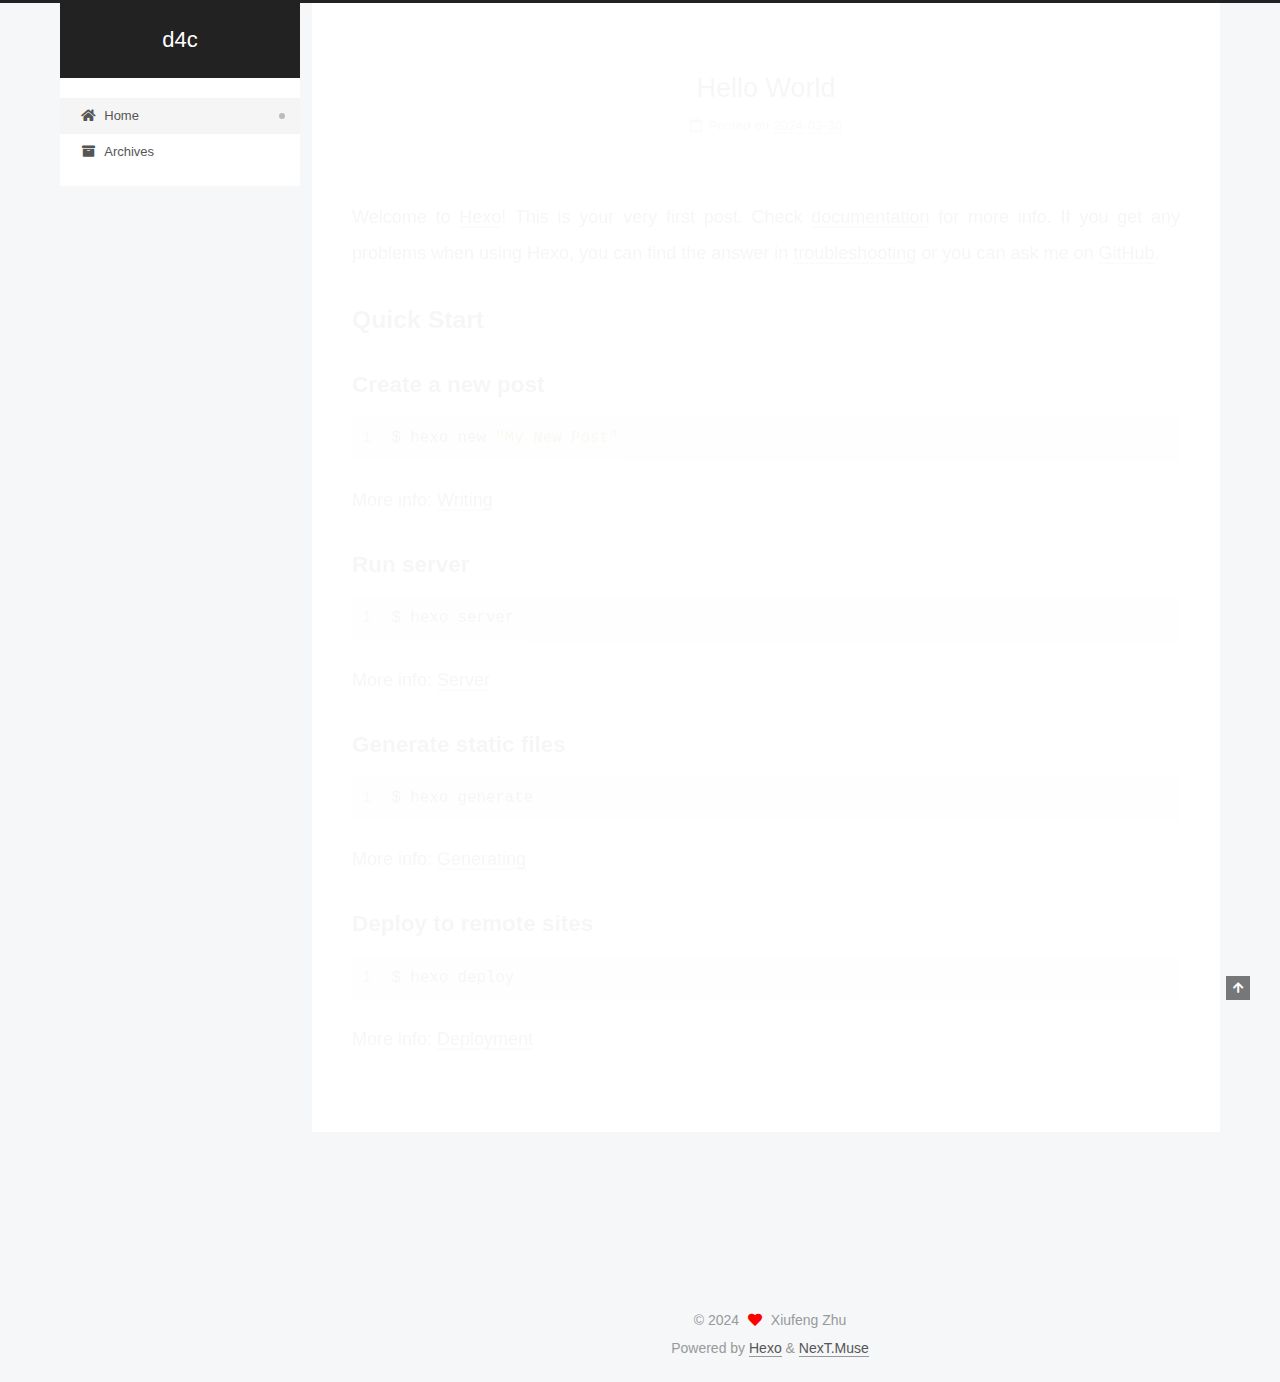
<file: index.html>
<!DOCTYPE html>
<html lang="en">
<head>
  <meta charset="UTF-8">
<meta name="viewport" content="width=device-width, initial-scale=1, maximum-scale=2">
<meta name="theme-color" content="#222">
<meta name="generator" content="Hexo 7.1.1">
  <link rel="apple-touch-icon" sizes="180x180" href="/images/apple-touch-icon-next.png">
  <link rel="icon" type="image/png" sizes="32x32" href="/images/favicon-32x32-next.png">
  <link rel="icon" type="image/png" sizes="16x16" href="/images/favicon-16x16-next.png">
  <link rel="mask-icon" href="/images/logo.svg" color="#222">

<link rel="stylesheet" href="/css/main.css">


<link rel="stylesheet" href="/lib/font-awesome/css/all.min.css">

<script id="hexo-configurations">
    var NexT = window.NexT || {};
    var CONFIG = {"hostname":"zhuxiufeng.github.io","root":"/","scheme":"Muse","version":"7.8.0","exturl":false,"sidebar":{"position":"left","display":"post","padding":18,"offset":12,"onmobile":false},"copycode":{"enable":false,"show_result":false,"style":null},"back2top":{"enable":true,"sidebar":false,"scrollpercent":false},"bookmark":{"enable":false,"color":"#222","save":"auto"},"fancybox":false,"mediumzoom":false,"lazyload":false,"pangu":false,"comments":{"style":"tabs","active":null,"storage":true,"lazyload":false,"nav":null},"algolia":{"hits":{"per_page":10},"labels":{"input_placeholder":"Search for Posts","hits_empty":"We didn't find any results for the search: ${query}","hits_stats":"${hits} results found in ${time} ms"}},"localsearch":{"enable":false,"trigger":"auto","top_n_per_article":1,"unescape":false,"preload":false},"motion":{"enable":true,"async":false,"transition":{"post_block":"fadeIn","post_header":"slideDownIn","post_body":"slideDownIn","coll_header":"slideLeftIn","sidebar":"slideUpIn"}}};
  </script>

  <meta property="og:type" content="website">
<meta property="og:title" content="d4c">
<meta property="og:url" content="https://zhuxiufeng.github.io/index.html">
<meta property="og:site_name" content="d4c">
<meta property="og:locale" content="en_US">
<meta property="article:author" content="Xiufeng Zhu">
<meta name="twitter:card" content="summary">

<link rel="canonical" href="https://zhuxiufeng.github.io/">


<script id="page-configurations">
  // https://hexo.io/docs/variables.html
  CONFIG.page = {
    sidebar: "",
    isHome : true,
    isPost : false,
    lang   : 'en'
  };
</script>

  <title>d4c</title>
  






  <noscript>
  <style>
  .use-motion .brand,
  .use-motion .menu-item,
  .sidebar-inner,
  .use-motion .post-block,
  .use-motion .pagination,
  .use-motion .comments,
  .use-motion .post-header,
  .use-motion .post-body,
  .use-motion .collection-header { opacity: initial; }

  .use-motion .site-title,
  .use-motion .site-subtitle {
    opacity: initial;
    top: initial;
  }

  .use-motion .logo-line-before i { left: initial; }
  .use-motion .logo-line-after i { right: initial; }
  </style>
</noscript>

</head>

<body itemscope itemtype="http://schema.org/WebPage">
  <div class="container use-motion">
    <div class="headband"></div>

    <header class="header" itemscope itemtype="http://schema.org/WPHeader">
      <div class="header-inner"><div class="site-brand-container">
  <div class="site-nav-toggle">
    <div class="toggle" aria-label="Toggle navigation bar">
      <span class="toggle-line toggle-line-first"></span>
      <span class="toggle-line toggle-line-middle"></span>
      <span class="toggle-line toggle-line-last"></span>
    </div>
  </div>

  <div class="site-meta">

    <a href="/" class="brand" rel="start">
      <span class="logo-line-before"><i></i></span>
      <h1 class="site-title">d4c</h1>
      <span class="logo-line-after"><i></i></span>
    </a>
  </div>

  <div class="site-nav-right">
    <div class="toggle popup-trigger">
    </div>
  </div>
</div>




<nav class="site-nav">
  <ul id="menu" class="main-menu menu">
        <li class="menu-item menu-item-home">

    <a href="/" rel="section"><i class="fa fa-home fa-fw"></i>Home</a>

  </li>
        <li class="menu-item menu-item-archives">

    <a href="/archives/" rel="section"><i class="fa fa-archive fa-fw"></i>Archives</a>

  </li>
  </ul>
</nav>




</div>
    </header>

    
  <div class="back-to-top">
    <i class="fa fa-arrow-up"></i>
    <span>0%</span>
  </div>


    <main class="main">
      <div class="main-inner">
        <div class="content-wrap">
          

          <div class="content index posts-expand">
            
      
  
  
  <article itemscope itemtype="http://schema.org/Article" class="post-block" lang="en">
    <link itemprop="mainEntityOfPage" href="https://zhuxiufeng.github.io/2024/03/30/hello-world/">

    <span hidden itemprop="author" itemscope itemtype="http://schema.org/Person">
      <meta itemprop="image" content="/images/avatar.gif">
      <meta itemprop="name" content="Xiufeng Zhu">
      <meta itemprop="description" content="">
    </span>

    <span hidden itemprop="publisher" itemscope itemtype="http://schema.org/Organization">
      <meta itemprop="name" content="d4c">
    </span>
      <header class="post-header">
        <h2 class="post-title" itemprop="name headline">
          
            <a href="/2024/03/30/hello-world/" class="post-title-link" itemprop="url">Hello World</a>
        </h2>

        <div class="post-meta">
            <span class="post-meta-item">
              <span class="post-meta-item-icon">
                <i class="far fa-calendar"></i>
              </span>
              <span class="post-meta-item-text">Posted on</span>

              <time title="Created: 2024-03-30 14:07:53" itemprop="dateCreated datePublished" datetime="2024-03-30T14:07:53+08:00">2024-03-30</time>
            </span>

          

        </div>
      </header>

    
    
    
    <div class="post-body" itemprop="articleBody">

      
          <p>Welcome to <a target="_blank" rel="noopener" href="https://hexo.io/">Hexo</a>! This is your very first post. Check <a target="_blank" rel="noopener" href="https://hexo.io/docs/">documentation</a> for more info. If you get any problems when using Hexo, you can find the answer in <a target="_blank" rel="noopener" href="https://hexo.io/docs/troubleshooting.html">troubleshooting</a> or you can ask me on <a target="_blank" rel="noopener" href="https://github.com/hexojs/hexo/issues">GitHub</a>.</p>
<h2 id="Quick-Start"><a href="#Quick-Start" class="headerlink" title="Quick Start"></a>Quick Start</h2><h3 id="Create-a-new-post"><a href="#Create-a-new-post" class="headerlink" title="Create a new post"></a>Create a new post</h3><figure class="highlight bash"><table><tr><td class="gutter"><pre><span class="line">1</span><br></pre></td><td class="code"><pre><span class="line">$ hexo new <span class="string">&quot;My New Post&quot;</span></span><br></pre></td></tr></table></figure>

<p>More info: <a target="_blank" rel="noopener" href="https://hexo.io/docs/writing.html">Writing</a></p>
<h3 id="Run-server"><a href="#Run-server" class="headerlink" title="Run server"></a>Run server</h3><figure class="highlight bash"><table><tr><td class="gutter"><pre><span class="line">1</span><br></pre></td><td class="code"><pre><span class="line">$ hexo server</span><br></pre></td></tr></table></figure>

<p>More info: <a target="_blank" rel="noopener" href="https://hexo.io/docs/server.html">Server</a></p>
<h3 id="Generate-static-files"><a href="#Generate-static-files" class="headerlink" title="Generate static files"></a>Generate static files</h3><figure class="highlight bash"><table><tr><td class="gutter"><pre><span class="line">1</span><br></pre></td><td class="code"><pre><span class="line">$ hexo generate</span><br></pre></td></tr></table></figure>

<p>More info: <a target="_blank" rel="noopener" href="https://hexo.io/docs/generating.html">Generating</a></p>
<h3 id="Deploy-to-remote-sites"><a href="#Deploy-to-remote-sites" class="headerlink" title="Deploy to remote sites"></a>Deploy to remote sites</h3><figure class="highlight bash"><table><tr><td class="gutter"><pre><span class="line">1</span><br></pre></td><td class="code"><pre><span class="line">$ hexo deploy</span><br></pre></td></tr></table></figure>

<p>More info: <a target="_blank" rel="noopener" href="https://hexo.io/docs/one-command-deployment.html">Deployment</a></p>

      
    </div>

    
    
    
      <footer class="post-footer">
        <div class="post-eof"></div>
      </footer>
  </article>
  
  
  


  



          </div>
          

<script>
  window.addEventListener('tabs:register', () => {
    let { activeClass } = CONFIG.comments;
    if (CONFIG.comments.storage) {
      activeClass = localStorage.getItem('comments_active') || activeClass;
    }
    if (activeClass) {
      let activeTab = document.querySelector(`a[href="#comment-${activeClass}"]`);
      if (activeTab) {
        activeTab.click();
      }
    }
  });
  if (CONFIG.comments.storage) {
    window.addEventListener('tabs:click', event => {
      if (!event.target.matches('.tabs-comment .tab-content .tab-pane')) return;
      let commentClass = event.target.classList[1];
      localStorage.setItem('comments_active', commentClass);
    });
  }
</script>

        </div>
          
  
  <div class="toggle sidebar-toggle">
    <span class="toggle-line toggle-line-first"></span>
    <span class="toggle-line toggle-line-middle"></span>
    <span class="toggle-line toggle-line-last"></span>
  </div>

  <aside class="sidebar">
    <div class="sidebar-inner">

      <ul class="sidebar-nav motion-element">
        <li class="sidebar-nav-toc">
          Table of Contents
        </li>
        <li class="sidebar-nav-overview">
          Overview
        </li>
      </ul>

      <!--noindex-->
      <div class="post-toc-wrap sidebar-panel">
      </div>
      <!--/noindex-->

      <div class="site-overview-wrap sidebar-panel">
        <div class="site-author motion-element" itemprop="author" itemscope itemtype="http://schema.org/Person">
  <p class="site-author-name" itemprop="name">Xiufeng Zhu</p>
  <div class="site-description" itemprop="description"></div>
</div>
<div class="site-state-wrap motion-element">
  <nav class="site-state">
      <div class="site-state-item site-state-posts">
          <a href="/archives/">
        
          <span class="site-state-item-count">1</span>
          <span class="site-state-item-name">posts</span>
        </a>
      </div>
  </nav>
</div>



      </div>

    </div>
  </aside>
  <div id="sidebar-dimmer"></div>


      </div>
    </main>

    <footer class="footer">
      <div class="footer-inner">
        

        

<div class="copyright">
  
  &copy; 
  <span itemprop="copyrightYear">2024</span>
  <span class="with-love">
    <i class="fa fa-heart"></i>
  </span>
  <span class="author" itemprop="copyrightHolder">Xiufeng Zhu</span>
</div>
  <div class="powered-by">Powered by <a href="https://hexo.io/" class="theme-link" rel="noopener" target="_blank">Hexo</a> & <a href="https://muse.theme-next.org/" class="theme-link" rel="noopener" target="_blank">NexT.Muse</a>
  </div>

        








      </div>
    </footer>
  </div>

  
  <script src="/lib/anime.min.js"></script>
  <script src="/lib/velocity/velocity.min.js"></script>
  <script src="/lib/velocity/velocity.ui.min.js"></script>

<script src="/js/utils.js"></script>

<script src="/js/motion.js"></script>


<script src="/js/schemes/muse.js"></script>


<script src="/js/next-boot.js"></script>




  















  

  

</body>
</html>
</file>
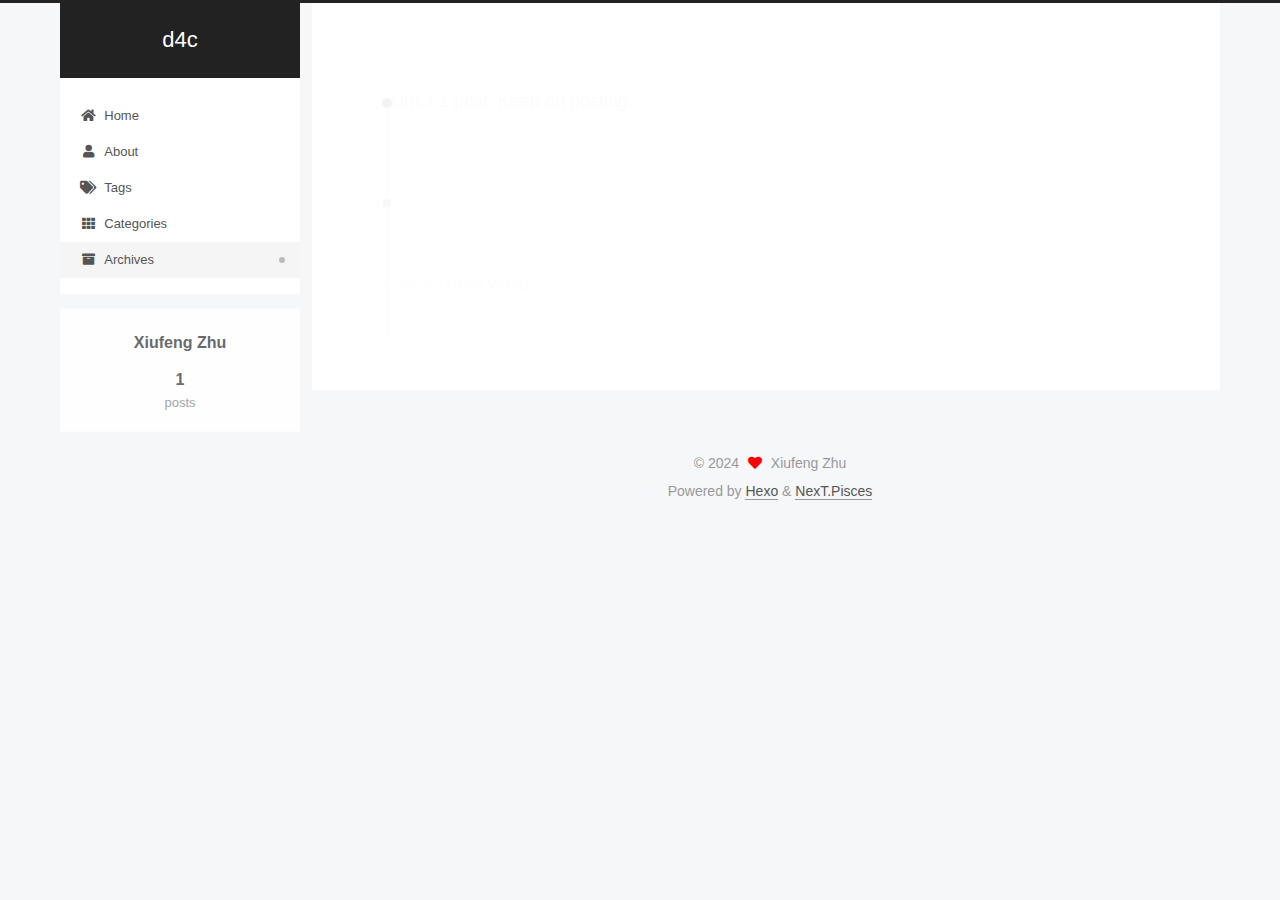
<file: archives/index.html>
<!DOCTYPE html>
<html lang="en">
<head>
  <meta charset="UTF-8">
<meta name="viewport" content="width=device-width, initial-scale=1, maximum-scale=2">
<meta name="theme-color" content="#222">
<meta name="generator" content="Hexo 7.1.1">
  <link rel="apple-touch-icon" sizes="180x180" href="/images/apple-touch-icon-next.png">
  <link rel="icon" type="image/png" sizes="32x32" href="/images/favicon-32x32-next.png">
  <link rel="icon" type="image/png" sizes="16x16" href="/images/favicon-16x16-next.png">
  <link rel="mask-icon" href="/images/logo.svg" color="#222">

<link rel="stylesheet" href="/css/main.css">


<link rel="stylesheet" href="/lib/font-awesome/css/all.min.css">

<script id="hexo-configurations">
    var NexT = window.NexT || {};
    var CONFIG = {"hostname":"zhuxiufeng.github.io","root":"/","scheme":"Pisces","version":"7.8.0","exturl":false,"sidebar":{"position":"left","display":"post","padding":18,"offset":12,"onmobile":false},"copycode":{"enable":false,"show_result":false,"style":null},"back2top":{"enable":true,"sidebar":false,"scrollpercent":false},"bookmark":{"enable":false,"color":"#222","save":"auto"},"fancybox":false,"mediumzoom":false,"lazyload":false,"pangu":false,"comments":{"style":"tabs","active":null,"storage":true,"lazyload":false,"nav":null},"algolia":{"hits":{"per_page":10},"labels":{"input_placeholder":"Search for Posts","hits_empty":"We didn't find any results for the search: ${query}","hits_stats":"${hits} results found in ${time} ms"}},"localsearch":{"enable":false,"trigger":"auto","top_n_per_article":1,"unescape":false,"preload":false},"motion":{"enable":true,"async":false,"transition":{"post_block":"fadeIn","post_header":"slideDownIn","post_body":"slideDownIn","coll_header":"slideLeftIn","sidebar":"slideUpIn"}}};
  </script>

  <meta property="og:type" content="website">
<meta property="og:title" content="d4c">
<meta property="og:url" content="https://zhuxiufeng.github.io/archives/index.html">
<meta property="og:site_name" content="d4c">
<meta property="og:locale" content="en_US">
<meta property="article:author" content="Xiufeng Zhu">
<meta name="twitter:card" content="summary">

<link rel="canonical" href="https://zhuxiufeng.github.io/archives/">


<script id="page-configurations">
  // https://hexo.io/docs/variables.html
  CONFIG.page = {
    sidebar: "",
    isHome : false,
    isPost : false,
    lang   : 'en'
  };
</script>

  <title>Archive | d4c</title>
  






  <noscript>
  <style>
  .use-motion .brand,
  .use-motion .menu-item,
  .sidebar-inner,
  .use-motion .post-block,
  .use-motion .pagination,
  .use-motion .comments,
  .use-motion .post-header,
  .use-motion .post-body,
  .use-motion .collection-header { opacity: initial; }

  .use-motion .site-title,
  .use-motion .site-subtitle {
    opacity: initial;
    top: initial;
  }

  .use-motion .logo-line-before i { left: initial; }
  .use-motion .logo-line-after i { right: initial; }
  </style>
</noscript>

</head>

<body itemscope itemtype="http://schema.org/WebPage">
  <div class="container use-motion">
    <div class="headband"></div>

    <header class="header" itemscope itemtype="http://schema.org/WPHeader">
      <div class="header-inner"><div class="site-brand-container">
  <div class="site-nav-toggle">
    <div class="toggle" aria-label="Toggle navigation bar">
      <span class="toggle-line toggle-line-first"></span>
      <span class="toggle-line toggle-line-middle"></span>
      <span class="toggle-line toggle-line-last"></span>
    </div>
  </div>

  <div class="site-meta">

    <a href="/" class="brand" rel="start">
      <span class="logo-line-before"><i></i></span>
      <h1 class="site-title">d4c</h1>
      <span class="logo-line-after"><i></i></span>
    </a>
  </div>

  <div class="site-nav-right">
    <div class="toggle popup-trigger">
    </div>
  </div>
</div>




<nav class="site-nav">
  <ul id="menu" class="main-menu menu">
        <li class="menu-item menu-item-home">

    <a href="/" rel="section"><i class="fa fa-home fa-fw"></i>Home</a>

  </li>
        <li class="menu-item menu-item-about">

    <a href="/about/" rel="section"><i class="fa fa-user fa-fw"></i>About</a>

  </li>
        <li class="menu-item menu-item-tags">

    <a href="/tags/" rel="section"><i class="fa fa-tags fa-fw"></i>Tags</a>

  </li>
        <li class="menu-item menu-item-categories">

    <a href="/categories/" rel="section"><i class="fa fa-th fa-fw"></i>Categories</a>

  </li>
        <li class="menu-item menu-item-archives">

    <a href="/archives/" rel="section"><i class="fa fa-archive fa-fw"></i>Archives</a>

  </li>
  </ul>
</nav>




</div>
    </header>

    
  <div class="back-to-top">
    <i class="fa fa-arrow-up"></i>
    <span>0%</span>
  </div>


    <main class="main">
      <div class="main-inner">
        <div class="content-wrap">
          

          <div class="content archive">
            

  
  
  
  <div class="post-block">
    <div class="posts-collapse">
      <div class="collection-title">
        <span class="collection-header">Um..! 1 post. Keep on posting.</span>
      </div>

      
    <div class="collection-year">
      <span class="collection-header">2024</span>
    </div>

  <article itemscope itemtype="http://schema.org/Article">
    <header class="post-header">

      <div class="post-meta">
        <time itemprop="dateCreated"
              datetime="2024-03-30T14:07:53+08:00"
              content="2024-03-30">
          03-30
        </time>
      </div>

      <div class="post-title">
          <a class="post-title-link" href="/2024/03/30/hello-world/" itemprop="url">
            <span itemprop="name">Hello World</span>
          </a>
      </div>

    </header>
  </article>


    </div>
  </div>
  
  
  

  



          </div>
          

<script>
  window.addEventListener('tabs:register', () => {
    let { activeClass } = CONFIG.comments;
    if (CONFIG.comments.storage) {
      activeClass = localStorage.getItem('comments_active') || activeClass;
    }
    if (activeClass) {
      let activeTab = document.querySelector(`a[href="#comment-${activeClass}"]`);
      if (activeTab) {
        activeTab.click();
      }
    }
  });
  if (CONFIG.comments.storage) {
    window.addEventListener('tabs:click', event => {
      if (!event.target.matches('.tabs-comment .tab-content .tab-pane')) return;
      let commentClass = event.target.classList[1];
      localStorage.setItem('comments_active', commentClass);
    });
  }
</script>

        </div>
          
  
  <div class="toggle sidebar-toggle">
    <span class="toggle-line toggle-line-first"></span>
    <span class="toggle-line toggle-line-middle"></span>
    <span class="toggle-line toggle-line-last"></span>
  </div>

  <aside class="sidebar">
    <div class="sidebar-inner">

      <ul class="sidebar-nav motion-element">
        <li class="sidebar-nav-toc">
          Table of Contents
        </li>
        <li class="sidebar-nav-overview">
          Overview
        </li>
      </ul>

      <!--noindex-->
      <div class="post-toc-wrap sidebar-panel">
      </div>
      <!--/noindex-->

      <div class="site-overview-wrap sidebar-panel">
        <div class="site-author motion-element" itemprop="author" itemscope itemtype="http://schema.org/Person">
  <p class="site-author-name" itemprop="name">Xiufeng Zhu</p>
  <div class="site-description" itemprop="description"></div>
</div>
<div class="site-state-wrap motion-element">
  <nav class="site-state">
      <div class="site-state-item site-state-posts">
          <a href="/archives/">
        
          <span class="site-state-item-count">1</span>
          <span class="site-state-item-name">posts</span>
        </a>
      </div>
  </nav>
</div>



      </div>

    </div>
  </aside>
  <div id="sidebar-dimmer"></div>


      </div>
    </main>

    <footer class="footer">
      <div class="footer-inner">
        

        

<div class="copyright">
  
  &copy; 
  <span itemprop="copyrightYear">2024</span>
  <span class="with-love">
    <i class="fa fa-heart"></i>
  </span>
  <span class="author" itemprop="copyrightHolder">Xiufeng Zhu</span>
</div>
  <div class="powered-by">Powered by <a href="https://hexo.io/" class="theme-link" rel="noopener" target="_blank">Hexo</a> & <a href="https://pisces.theme-next.org/" class="theme-link" rel="noopener" target="_blank">NexT.Pisces</a>
  </div>

        








      </div>
    </footer>
  </div>

  
  <script src="/lib/anime.min.js"></script>
  <script src="/lib/velocity/velocity.min.js"></script>
  <script src="/lib/velocity/velocity.ui.min.js"></script>

<script src="/js/utils.js"></script>

<script src="/js/motion.js"></script>


<script src="/js/schemes/pisces.js"></script>


<script src="/js/next-boot.js"></script>




  















  

  

</body>
</html>
</file>
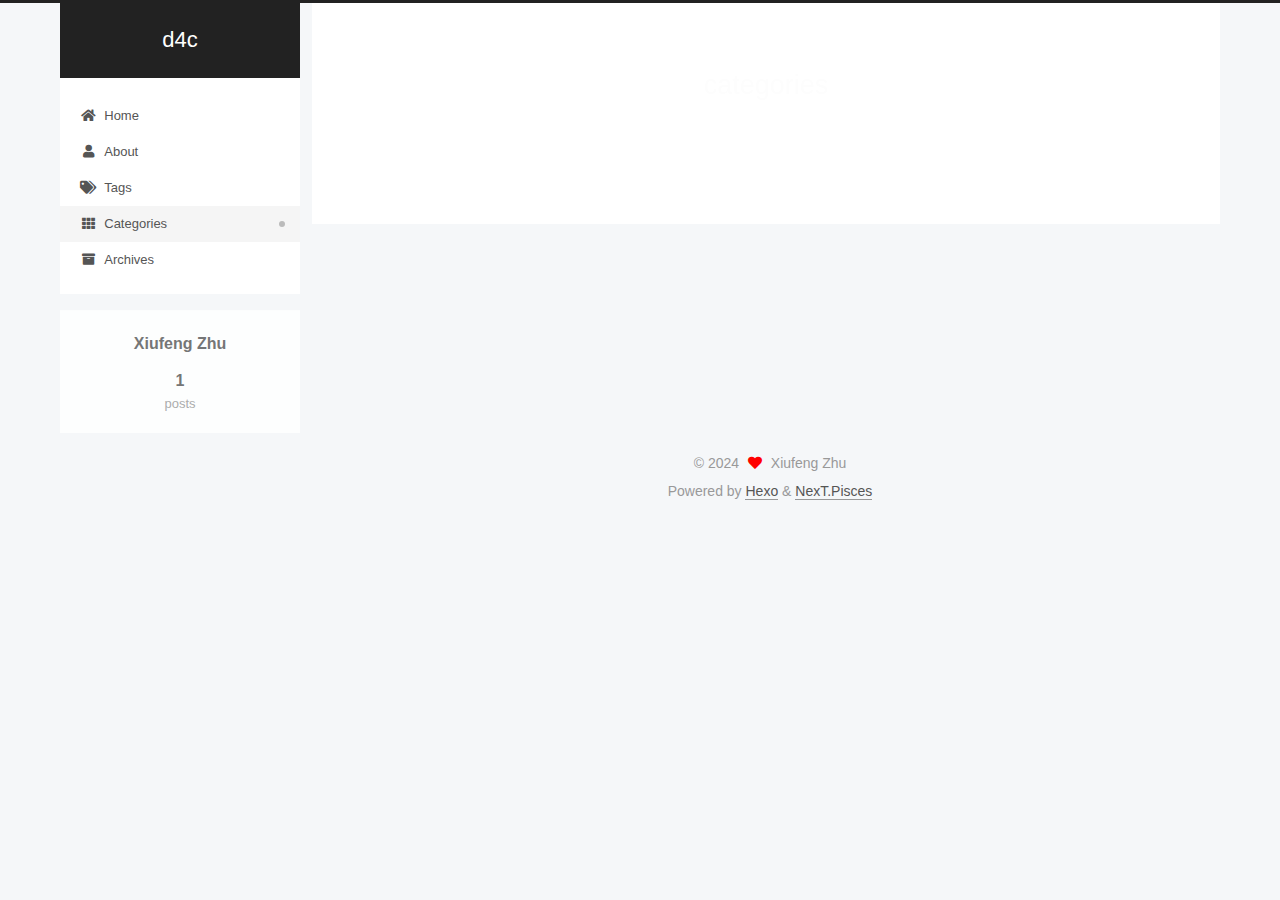
<file: categories/index.html>
<!DOCTYPE html>
<html lang="en">
<head>
  <meta charset="UTF-8">
<meta name="viewport" content="width=device-width, initial-scale=1, maximum-scale=2">
<meta name="theme-color" content="#222">
<meta name="generator" content="Hexo 7.1.1">
  <link rel="apple-touch-icon" sizes="180x180" href="/images/apple-touch-icon-next.png">
  <link rel="icon" type="image/png" sizes="32x32" href="/images/favicon-32x32-next.png">
  <link rel="icon" type="image/png" sizes="16x16" href="/images/favicon-16x16-next.png">
  <link rel="mask-icon" href="/images/logo.svg" color="#222">

<link rel="stylesheet" href="/css/main.css">


<link rel="stylesheet" href="/lib/font-awesome/css/all.min.css">

<script id="hexo-configurations">
    var NexT = window.NexT || {};
    var CONFIG = {"hostname":"zhuxiufeng.github.io","root":"/","scheme":"Pisces","version":"7.8.0","exturl":false,"sidebar":{"position":"left","display":"post","padding":18,"offset":12,"onmobile":false},"copycode":{"enable":false,"show_result":false,"style":null},"back2top":{"enable":true,"sidebar":false,"scrollpercent":false},"bookmark":{"enable":false,"color":"#222","save":"auto"},"fancybox":false,"mediumzoom":false,"lazyload":false,"pangu":false,"comments":{"style":"tabs","active":null,"storage":true,"lazyload":false,"nav":null},"algolia":{"hits":{"per_page":10},"labels":{"input_placeholder":"Search for Posts","hits_empty":"We didn't find any results for the search: ${query}","hits_stats":"${hits} results found in ${time} ms"}},"localsearch":{"enable":false,"trigger":"auto","top_n_per_article":1,"unescape":false,"preload":false},"motion":{"enable":true,"async":false,"transition":{"post_block":"fadeIn","post_header":"slideDownIn","post_body":"slideDownIn","coll_header":"slideLeftIn","sidebar":"slideUpIn"}}};
  </script>

  <meta property="og:type" content="website">
<meta property="og:title" content="categories">
<meta property="og:url" content="https://zhuxiufeng.github.io/categories/index.html">
<meta property="og:site_name" content="d4c">
<meta property="og:locale" content="en_US">
<meta property="article:published_time" content="2024-03-30T06:23:21.000Z">
<meta property="article:modified_time" content="2024-03-30T06:23:21.300Z">
<meta property="article:author" content="Xiufeng Zhu">
<meta name="twitter:card" content="summary">

<link rel="canonical" href="https://zhuxiufeng.github.io/categories/">


<script id="page-configurations">
  // https://hexo.io/docs/variables.html
  CONFIG.page = {
    sidebar: "",
    isHome : false,
    isPost : false,
    lang   : 'en'
  };
</script>

  <title>categories | d4c
</title>
  






  <noscript>
  <style>
  .use-motion .brand,
  .use-motion .menu-item,
  .sidebar-inner,
  .use-motion .post-block,
  .use-motion .pagination,
  .use-motion .comments,
  .use-motion .post-header,
  .use-motion .post-body,
  .use-motion .collection-header { opacity: initial; }

  .use-motion .site-title,
  .use-motion .site-subtitle {
    opacity: initial;
    top: initial;
  }

  .use-motion .logo-line-before i { left: initial; }
  .use-motion .logo-line-after i { right: initial; }
  </style>
</noscript>

</head>

<body itemscope itemtype="http://schema.org/WebPage">
  <div class="container use-motion">
    <div class="headband"></div>

    <header class="header" itemscope itemtype="http://schema.org/WPHeader">
      <div class="header-inner"><div class="site-brand-container">
  <div class="site-nav-toggle">
    <div class="toggle" aria-label="Toggle navigation bar">
      <span class="toggle-line toggle-line-first"></span>
      <span class="toggle-line toggle-line-middle"></span>
      <span class="toggle-line toggle-line-last"></span>
    </div>
  </div>

  <div class="site-meta">

    <a href="/" class="brand" rel="start">
      <span class="logo-line-before"><i></i></span>
      <h1 class="site-title">d4c</h1>
      <span class="logo-line-after"><i></i></span>
    </a>
  </div>

  <div class="site-nav-right">
    <div class="toggle popup-trigger">
    </div>
  </div>
</div>




<nav class="site-nav">
  <ul id="menu" class="main-menu menu">
        <li class="menu-item menu-item-home">

    <a href="/" rel="section"><i class="fa fa-home fa-fw"></i>Home</a>

  </li>
        <li class="menu-item menu-item-about">

    <a href="/about/" rel="section"><i class="fa fa-user fa-fw"></i>About</a>

  </li>
        <li class="menu-item menu-item-tags">

    <a href="/tags/" rel="section"><i class="fa fa-tags fa-fw"></i>Tags</a>

  </li>
        <li class="menu-item menu-item-categories">

    <a href="/categories/" rel="section"><i class="fa fa-th fa-fw"></i>Categories</a>

  </li>
        <li class="menu-item menu-item-archives">

    <a href="/archives/" rel="section"><i class="fa fa-archive fa-fw"></i>Archives</a>

  </li>
  </ul>
</nav>




</div>
    </header>

    
  <div class="back-to-top">
    <i class="fa fa-arrow-up"></i>
    <span>0%</span>
  </div>


    <main class="main">
      <div class="main-inner">
        <div class="content-wrap">
          
  
  

          <div class="content page posts-expand">
            

    
    
    
    <div class="post-block" lang="en">
      <header class="post-header">

<h1 class="post-title" itemprop="name headline">categories
</h1>

<div class="post-meta">
  

</div>

</header>

      
      
      
      <div class="post-body">
          
      </div>
      
      
      
    </div>
    

    
    
    


          </div>
          

<script>
  window.addEventListener('tabs:register', () => {
    let { activeClass } = CONFIG.comments;
    if (CONFIG.comments.storage) {
      activeClass = localStorage.getItem('comments_active') || activeClass;
    }
    if (activeClass) {
      let activeTab = document.querySelector(`a[href="#comment-${activeClass}"]`);
      if (activeTab) {
        activeTab.click();
      }
    }
  });
  if (CONFIG.comments.storage) {
    window.addEventListener('tabs:click', event => {
      if (!event.target.matches('.tabs-comment .tab-content .tab-pane')) return;
      let commentClass = event.target.classList[1];
      localStorage.setItem('comments_active', commentClass);
    });
  }
</script>

        </div>
          
  
  <div class="toggle sidebar-toggle">
    <span class="toggle-line toggle-line-first"></span>
    <span class="toggle-line toggle-line-middle"></span>
    <span class="toggle-line toggle-line-last"></span>
  </div>

  <aside class="sidebar">
    <div class="sidebar-inner">

      <ul class="sidebar-nav motion-element">
        <li class="sidebar-nav-toc">
          Table of Contents
        </li>
        <li class="sidebar-nav-overview">
          Overview
        </li>
      </ul>

      <!--noindex-->
      <div class="post-toc-wrap sidebar-panel">
      </div>
      <!--/noindex-->

      <div class="site-overview-wrap sidebar-panel">
        <div class="site-author motion-element" itemprop="author" itemscope itemtype="http://schema.org/Person">
  <p class="site-author-name" itemprop="name">Xiufeng Zhu</p>
  <div class="site-description" itemprop="description"></div>
</div>
<div class="site-state-wrap motion-element">
  <nav class="site-state">
      <div class="site-state-item site-state-posts">
          <a href="/archives/">
        
          <span class="site-state-item-count">1</span>
          <span class="site-state-item-name">posts</span>
        </a>
      </div>
  </nav>
</div>



      </div>

    </div>
  </aside>
  <div id="sidebar-dimmer"></div>


      </div>
    </main>

    <footer class="footer">
      <div class="footer-inner">
        

        

<div class="copyright">
  
  &copy; 
  <span itemprop="copyrightYear">2024</span>
  <span class="with-love">
    <i class="fa fa-heart"></i>
  </span>
  <span class="author" itemprop="copyrightHolder">Xiufeng Zhu</span>
</div>
  <div class="powered-by">Powered by <a href="https://hexo.io/" class="theme-link" rel="noopener" target="_blank">Hexo</a> & <a href="https://pisces.theme-next.org/" class="theme-link" rel="noopener" target="_blank">NexT.Pisces</a>
  </div>

        








      </div>
    </footer>
  </div>

  
  <script src="/lib/anime.min.js"></script>
  <script src="/lib/velocity/velocity.min.js"></script>
  <script src="/lib/velocity/velocity.ui.min.js"></script>

<script src="/js/utils.js"></script>

<script src="/js/motion.js"></script>


<script src="/js/schemes/pisces.js"></script>


<script src="/js/next-boot.js"></script>




  















  

  

</body>
</html>
</file>
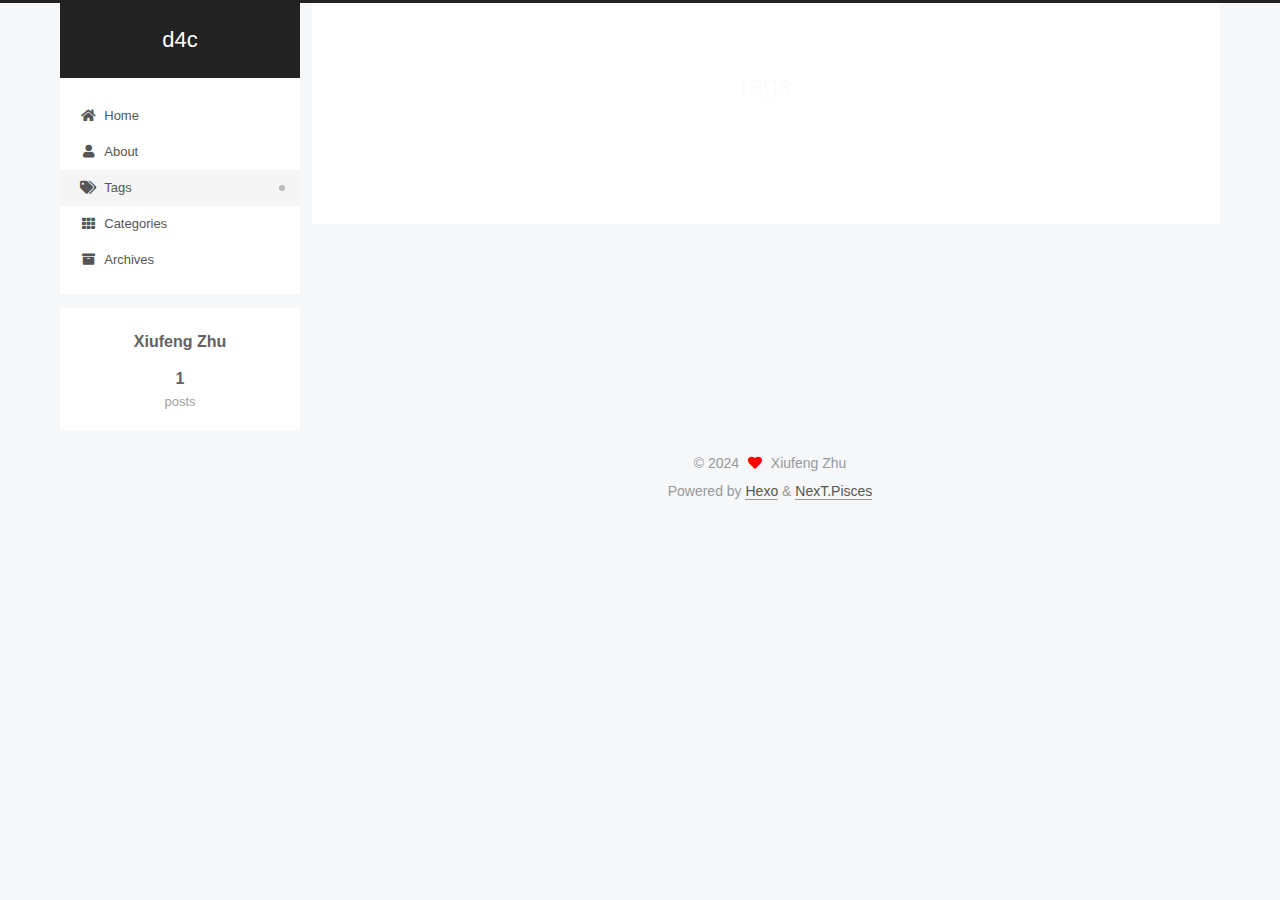
<file: tags/index.html>
<!DOCTYPE html>
<html lang="en">
<head>
  <meta charset="UTF-8">
<meta name="viewport" content="width=device-width, initial-scale=1, maximum-scale=2">
<meta name="theme-color" content="#222">
<meta name="generator" content="Hexo 7.1.1">
  <link rel="apple-touch-icon" sizes="180x180" href="/images/apple-touch-icon-next.png">
  <link rel="icon" type="image/png" sizes="32x32" href="/images/favicon-32x32-next.png">
  <link rel="icon" type="image/png" sizes="16x16" href="/images/favicon-16x16-next.png">
  <link rel="mask-icon" href="/images/logo.svg" color="#222">

<link rel="stylesheet" href="/css/main.css">


<link rel="stylesheet" href="/lib/font-awesome/css/all.min.css">

<script id="hexo-configurations">
    var NexT = window.NexT || {};
    var CONFIG = {"hostname":"zhuxiufeng.github.io","root":"/","scheme":"Pisces","version":"7.8.0","exturl":false,"sidebar":{"position":"left","display":"post","padding":18,"offset":12,"onmobile":false},"copycode":{"enable":false,"show_result":false,"style":null},"back2top":{"enable":true,"sidebar":false,"scrollpercent":false},"bookmark":{"enable":false,"color":"#222","save":"auto"},"fancybox":false,"mediumzoom":false,"lazyload":false,"pangu":false,"comments":{"style":"tabs","active":null,"storage":true,"lazyload":false,"nav":null},"algolia":{"hits":{"per_page":10},"labels":{"input_placeholder":"Search for Posts","hits_empty":"We didn't find any results for the search: ${query}","hits_stats":"${hits} results found in ${time} ms"}},"localsearch":{"enable":false,"trigger":"auto","top_n_per_article":1,"unescape":false,"preload":false},"motion":{"enable":true,"async":false,"transition":{"post_block":"fadeIn","post_header":"slideDownIn","post_body":"slideDownIn","coll_header":"slideLeftIn","sidebar":"slideUpIn"}}};
  </script>

  <meta property="og:type" content="website">
<meta property="og:title" content="tags">
<meta property="og:url" content="https://zhuxiufeng.github.io/tags/index.html">
<meta property="og:site_name" content="d4c">
<meta property="og:locale" content="en_US">
<meta property="article:published_time" content="2024-03-30T06:23:18.000Z">
<meta property="article:modified_time" content="2024-03-30T06:23:18.892Z">
<meta property="article:author" content="Xiufeng Zhu">
<meta name="twitter:card" content="summary">

<link rel="canonical" href="https://zhuxiufeng.github.io/tags/">


<script id="page-configurations">
  // https://hexo.io/docs/variables.html
  CONFIG.page = {
    sidebar: "",
    isHome : false,
    isPost : false,
    lang   : 'en'
  };
</script>

  <title>tags | d4c
</title>
  






  <noscript>
  <style>
  .use-motion .brand,
  .use-motion .menu-item,
  .sidebar-inner,
  .use-motion .post-block,
  .use-motion .pagination,
  .use-motion .comments,
  .use-motion .post-header,
  .use-motion .post-body,
  .use-motion .collection-header { opacity: initial; }

  .use-motion .site-title,
  .use-motion .site-subtitle {
    opacity: initial;
    top: initial;
  }

  .use-motion .logo-line-before i { left: initial; }
  .use-motion .logo-line-after i { right: initial; }
  </style>
</noscript>

</head>

<body itemscope itemtype="http://schema.org/WebPage">
  <div class="container use-motion">
    <div class="headband"></div>

    <header class="header" itemscope itemtype="http://schema.org/WPHeader">
      <div class="header-inner"><div class="site-brand-container">
  <div class="site-nav-toggle">
    <div class="toggle" aria-label="Toggle navigation bar">
      <span class="toggle-line toggle-line-first"></span>
      <span class="toggle-line toggle-line-middle"></span>
      <span class="toggle-line toggle-line-last"></span>
    </div>
  </div>

  <div class="site-meta">

    <a href="/" class="brand" rel="start">
      <span class="logo-line-before"><i></i></span>
      <h1 class="site-title">d4c</h1>
      <span class="logo-line-after"><i></i></span>
    </a>
  </div>

  <div class="site-nav-right">
    <div class="toggle popup-trigger">
    </div>
  </div>
</div>




<nav class="site-nav">
  <ul id="menu" class="main-menu menu">
        <li class="menu-item menu-item-home">

    <a href="/" rel="section"><i class="fa fa-home fa-fw"></i>Home</a>

  </li>
        <li class="menu-item menu-item-about">

    <a href="/about/" rel="section"><i class="fa fa-user fa-fw"></i>About</a>

  </li>
        <li class="menu-item menu-item-tags">

    <a href="/tags/" rel="section"><i class="fa fa-tags fa-fw"></i>Tags</a>

  </li>
        <li class="menu-item menu-item-categories">

    <a href="/categories/" rel="section"><i class="fa fa-th fa-fw"></i>Categories</a>

  </li>
        <li class="menu-item menu-item-archives">

    <a href="/archives/" rel="section"><i class="fa fa-archive fa-fw"></i>Archives</a>

  </li>
  </ul>
</nav>




</div>
    </header>

    
  <div class="back-to-top">
    <i class="fa fa-arrow-up"></i>
    <span>0%</span>
  </div>


    <main class="main">
      <div class="main-inner">
        <div class="content-wrap">
          
  
  

          <div class="content page posts-expand">
            

    
    
    
    <div class="post-block" lang="en">
      <header class="post-header">

<h1 class="post-title" itemprop="name headline">tags
</h1>

<div class="post-meta">
  

</div>

</header>

      
      
      
      <div class="post-body">
          
      </div>
      
      
      
    </div>
    

    
    
    


          </div>
          

<script>
  window.addEventListener('tabs:register', () => {
    let { activeClass } = CONFIG.comments;
    if (CONFIG.comments.storage) {
      activeClass = localStorage.getItem('comments_active') || activeClass;
    }
    if (activeClass) {
      let activeTab = document.querySelector(`a[href="#comment-${activeClass}"]`);
      if (activeTab) {
        activeTab.click();
      }
    }
  });
  if (CONFIG.comments.storage) {
    window.addEventListener('tabs:click', event => {
      if (!event.target.matches('.tabs-comment .tab-content .tab-pane')) return;
      let commentClass = event.target.classList[1];
      localStorage.setItem('comments_active', commentClass);
    });
  }
</script>

        </div>
          
  
  <div class="toggle sidebar-toggle">
    <span class="toggle-line toggle-line-first"></span>
    <span class="toggle-line toggle-line-middle"></span>
    <span class="toggle-line toggle-line-last"></span>
  </div>

  <aside class="sidebar">
    <div class="sidebar-inner">

      <ul class="sidebar-nav motion-element">
        <li class="sidebar-nav-toc">
          Table of Contents
        </li>
        <li class="sidebar-nav-overview">
          Overview
        </li>
      </ul>

      <!--noindex-->
      <div class="post-toc-wrap sidebar-panel">
      </div>
      <!--/noindex-->

      <div class="site-overview-wrap sidebar-panel">
        <div class="site-author motion-element" itemprop="author" itemscope itemtype="http://schema.org/Person">
  <p class="site-author-name" itemprop="name">Xiufeng Zhu</p>
  <div class="site-description" itemprop="description"></div>
</div>
<div class="site-state-wrap motion-element">
  <nav class="site-state">
      <div class="site-state-item site-state-posts">
          <a href="/archives/">
        
          <span class="site-state-item-count">1</span>
          <span class="site-state-item-name">posts</span>
        </a>
      </div>
  </nav>
</div>



      </div>

    </div>
  </aside>
  <div id="sidebar-dimmer"></div>


      </div>
    </main>

    <footer class="footer">
      <div class="footer-inner">
        

        

<div class="copyright">
  
  &copy; 
  <span itemprop="copyrightYear">2024</span>
  <span class="with-love">
    <i class="fa fa-heart"></i>
  </span>
  <span class="author" itemprop="copyrightHolder">Xiufeng Zhu</span>
</div>
  <div class="powered-by">Powered by <a href="https://hexo.io/" class="theme-link" rel="noopener" target="_blank">Hexo</a> & <a href="https://pisces.theme-next.org/" class="theme-link" rel="noopener" target="_blank">NexT.Pisces</a>
  </div>

        








      </div>
    </footer>
  </div>

  
  <script src="/lib/anime.min.js"></script>
  <script src="/lib/velocity/velocity.min.js"></script>
  <script src="/lib/velocity/velocity.ui.min.js"></script>

<script src="/js/utils.js"></script>

<script src="/js/motion.js"></script>


<script src="/js/schemes/pisces.js"></script>


<script src="/js/next-boot.js"></script>




  















  

  

</body>
</html>
</file>
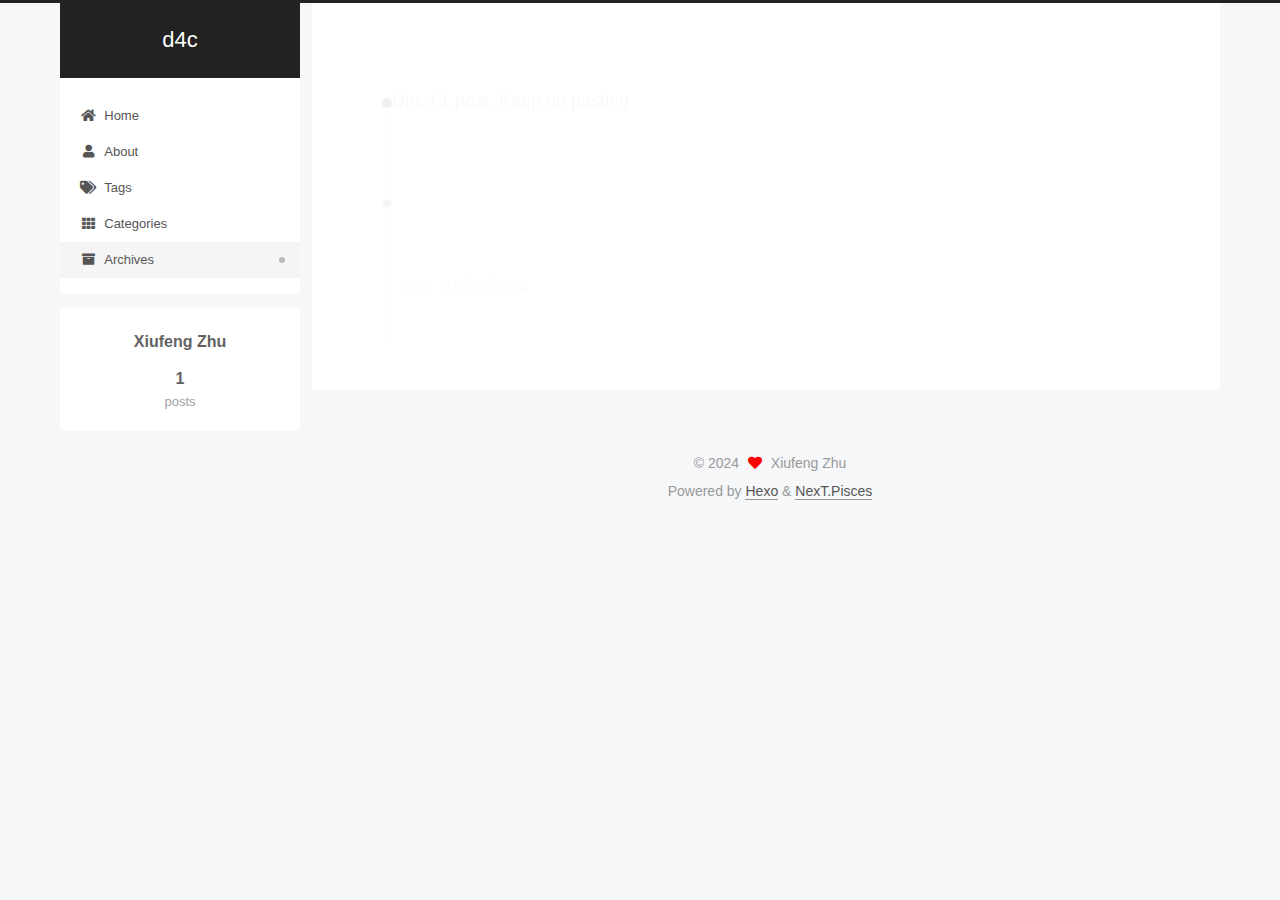
<file: archives/2024/index.html>
<!DOCTYPE html>
<html lang="en">
<head>
  <meta charset="UTF-8">
<meta name="viewport" content="width=device-width, initial-scale=1, maximum-scale=2">
<meta name="theme-color" content="#222">
<meta name="generator" content="Hexo 7.1.1">
  <link rel="apple-touch-icon" sizes="180x180" href="/images/apple-touch-icon-next.png">
  <link rel="icon" type="image/png" sizes="32x32" href="/images/favicon-32x32-next.png">
  <link rel="icon" type="image/png" sizes="16x16" href="/images/favicon-16x16-next.png">
  <link rel="mask-icon" href="/images/logo.svg" color="#222">

<link rel="stylesheet" href="/css/main.css">


<link rel="stylesheet" href="/lib/font-awesome/css/all.min.css">

<script id="hexo-configurations">
    var NexT = window.NexT || {};
    var CONFIG = {"hostname":"zhuxiufeng.github.io","root":"/","scheme":"Pisces","version":"7.8.0","exturl":false,"sidebar":{"position":"left","display":"post","padding":18,"offset":12,"onmobile":false},"copycode":{"enable":false,"show_result":false,"style":null},"back2top":{"enable":true,"sidebar":false,"scrollpercent":false},"bookmark":{"enable":false,"color":"#222","save":"auto"},"fancybox":false,"mediumzoom":false,"lazyload":false,"pangu":false,"comments":{"style":"tabs","active":null,"storage":true,"lazyload":false,"nav":null},"algolia":{"hits":{"per_page":10},"labels":{"input_placeholder":"Search for Posts","hits_empty":"We didn't find any results for the search: ${query}","hits_stats":"${hits} results found in ${time} ms"}},"localsearch":{"enable":false,"trigger":"auto","top_n_per_article":1,"unescape":false,"preload":false},"motion":{"enable":true,"async":false,"transition":{"post_block":"fadeIn","post_header":"slideDownIn","post_body":"slideDownIn","coll_header":"slideLeftIn","sidebar":"slideUpIn"}}};
  </script>

  <meta property="og:type" content="website">
<meta property="og:title" content="d4c">
<meta property="og:url" content="https://zhuxiufeng.github.io/archives/2024/index.html">
<meta property="og:site_name" content="d4c">
<meta property="og:locale" content="en_US">
<meta property="article:author" content="Xiufeng Zhu">
<meta name="twitter:card" content="summary">

<link rel="canonical" href="https://zhuxiufeng.github.io/archives/2024/">


<script id="page-configurations">
  // https://hexo.io/docs/variables.html
  CONFIG.page = {
    sidebar: "",
    isHome : false,
    isPost : false,
    lang   : 'en'
  };
</script>

  <title>Archive | d4c</title>
  






  <noscript>
  <style>
  .use-motion .brand,
  .use-motion .menu-item,
  .sidebar-inner,
  .use-motion .post-block,
  .use-motion .pagination,
  .use-motion .comments,
  .use-motion .post-header,
  .use-motion .post-body,
  .use-motion .collection-header { opacity: initial; }

  .use-motion .site-title,
  .use-motion .site-subtitle {
    opacity: initial;
    top: initial;
  }

  .use-motion .logo-line-before i { left: initial; }
  .use-motion .logo-line-after i { right: initial; }
  </style>
</noscript>

</head>

<body itemscope itemtype="http://schema.org/WebPage">
  <div class="container use-motion">
    <div class="headband"></div>

    <header class="header" itemscope itemtype="http://schema.org/WPHeader">
      <div class="header-inner"><div class="site-brand-container">
  <div class="site-nav-toggle">
    <div class="toggle" aria-label="Toggle navigation bar">
      <span class="toggle-line toggle-line-first"></span>
      <span class="toggle-line toggle-line-middle"></span>
      <span class="toggle-line toggle-line-last"></span>
    </div>
  </div>

  <div class="site-meta">

    <a href="/" class="brand" rel="start">
      <span class="logo-line-before"><i></i></span>
      <h1 class="site-title">d4c</h1>
      <span class="logo-line-after"><i></i></span>
    </a>
  </div>

  <div class="site-nav-right">
    <div class="toggle popup-trigger">
    </div>
  </div>
</div>




<nav class="site-nav">
  <ul id="menu" class="main-menu menu">
        <li class="menu-item menu-item-home">

    <a href="/" rel="section"><i class="fa fa-home fa-fw"></i>Home</a>

  </li>
        <li class="menu-item menu-item-about">

    <a href="/about/" rel="section"><i class="fa fa-user fa-fw"></i>About</a>

  </li>
        <li class="menu-item menu-item-tags">

    <a href="/tags/" rel="section"><i class="fa fa-tags fa-fw"></i>Tags</a>

  </li>
        <li class="menu-item menu-item-categories">

    <a href="/categories/" rel="section"><i class="fa fa-th fa-fw"></i>Categories</a>

  </li>
        <li class="menu-item menu-item-archives">

    <a href="/archives/" rel="section"><i class="fa fa-archive fa-fw"></i>Archives</a>

  </li>
  </ul>
</nav>




</div>
    </header>

    
  <div class="back-to-top">
    <i class="fa fa-arrow-up"></i>
    <span>0%</span>
  </div>


    <main class="main">
      <div class="main-inner">
        <div class="content-wrap">
          

          <div class="content archive">
            

  
  
  
  <div class="post-block">
    <div class="posts-collapse">
      <div class="collection-title">
        <span class="collection-header">Um..! 1 post. Keep on posting.</span>
      </div>

      
    <div class="collection-year">
      <span class="collection-header">2024</span>
    </div>

  <article itemscope itemtype="http://schema.org/Article">
    <header class="post-header">

      <div class="post-meta">
        <time itemprop="dateCreated"
              datetime="2024-03-30T14:07:53+08:00"
              content="2024-03-30">
          03-30
        </time>
      </div>

      <div class="post-title">
          <a class="post-title-link" href="/2024/03/30/hello-world/" itemprop="url">
            <span itemprop="name">Hello World</span>
          </a>
      </div>

    </header>
  </article>


    </div>
  </div>
  
  
  

  



          </div>
          

<script>
  window.addEventListener('tabs:register', () => {
    let { activeClass } = CONFIG.comments;
    if (CONFIG.comments.storage) {
      activeClass = localStorage.getItem('comments_active') || activeClass;
    }
    if (activeClass) {
      let activeTab = document.querySelector(`a[href="#comment-${activeClass}"]`);
      if (activeTab) {
        activeTab.click();
      }
    }
  });
  if (CONFIG.comments.storage) {
    window.addEventListener('tabs:click', event => {
      if (!event.target.matches('.tabs-comment .tab-content .tab-pane')) return;
      let commentClass = event.target.classList[1];
      localStorage.setItem('comments_active', commentClass);
    });
  }
</script>

        </div>
          
  
  <div class="toggle sidebar-toggle">
    <span class="toggle-line toggle-line-first"></span>
    <span class="toggle-line toggle-line-middle"></span>
    <span class="toggle-line toggle-line-last"></span>
  </div>

  <aside class="sidebar">
    <div class="sidebar-inner">

      <ul class="sidebar-nav motion-element">
        <li class="sidebar-nav-toc">
          Table of Contents
        </li>
        <li class="sidebar-nav-overview">
          Overview
        </li>
      </ul>

      <!--noindex-->
      <div class="post-toc-wrap sidebar-panel">
      </div>
      <!--/noindex-->

      <div class="site-overview-wrap sidebar-panel">
        <div class="site-author motion-element" itemprop="author" itemscope itemtype="http://schema.org/Person">
  <p class="site-author-name" itemprop="name">Xiufeng Zhu</p>
  <div class="site-description" itemprop="description"></div>
</div>
<div class="site-state-wrap motion-element">
  <nav class="site-state">
      <div class="site-state-item site-state-posts">
          <a href="/archives/">
        
          <span class="site-state-item-count">1</span>
          <span class="site-state-item-name">posts</span>
        </a>
      </div>
  </nav>
</div>



      </div>

    </div>
  </aside>
  <div id="sidebar-dimmer"></div>


      </div>
    </main>

    <footer class="footer">
      <div class="footer-inner">
        

        

<div class="copyright">
  
  &copy; 
  <span itemprop="copyrightYear">2024</span>
  <span class="with-love">
    <i class="fa fa-heart"></i>
  </span>
  <span class="author" itemprop="copyrightHolder">Xiufeng Zhu</span>
</div>
  <div class="powered-by">Powered by <a href="https://hexo.io/" class="theme-link" rel="noopener" target="_blank">Hexo</a> & <a href="https://pisces.theme-next.org/" class="theme-link" rel="noopener" target="_blank">NexT.Pisces</a>
  </div>

        








      </div>
    </footer>
  </div>

  
  <script src="/lib/anime.min.js"></script>
  <script src="/lib/velocity/velocity.min.js"></script>
  <script src="/lib/velocity/velocity.ui.min.js"></script>

<script src="/js/utils.js"></script>

<script src="/js/motion.js"></script>


<script src="/js/schemes/pisces.js"></script>


<script src="/js/next-boot.js"></script>




  















  

  

</body>
</html>
</file>
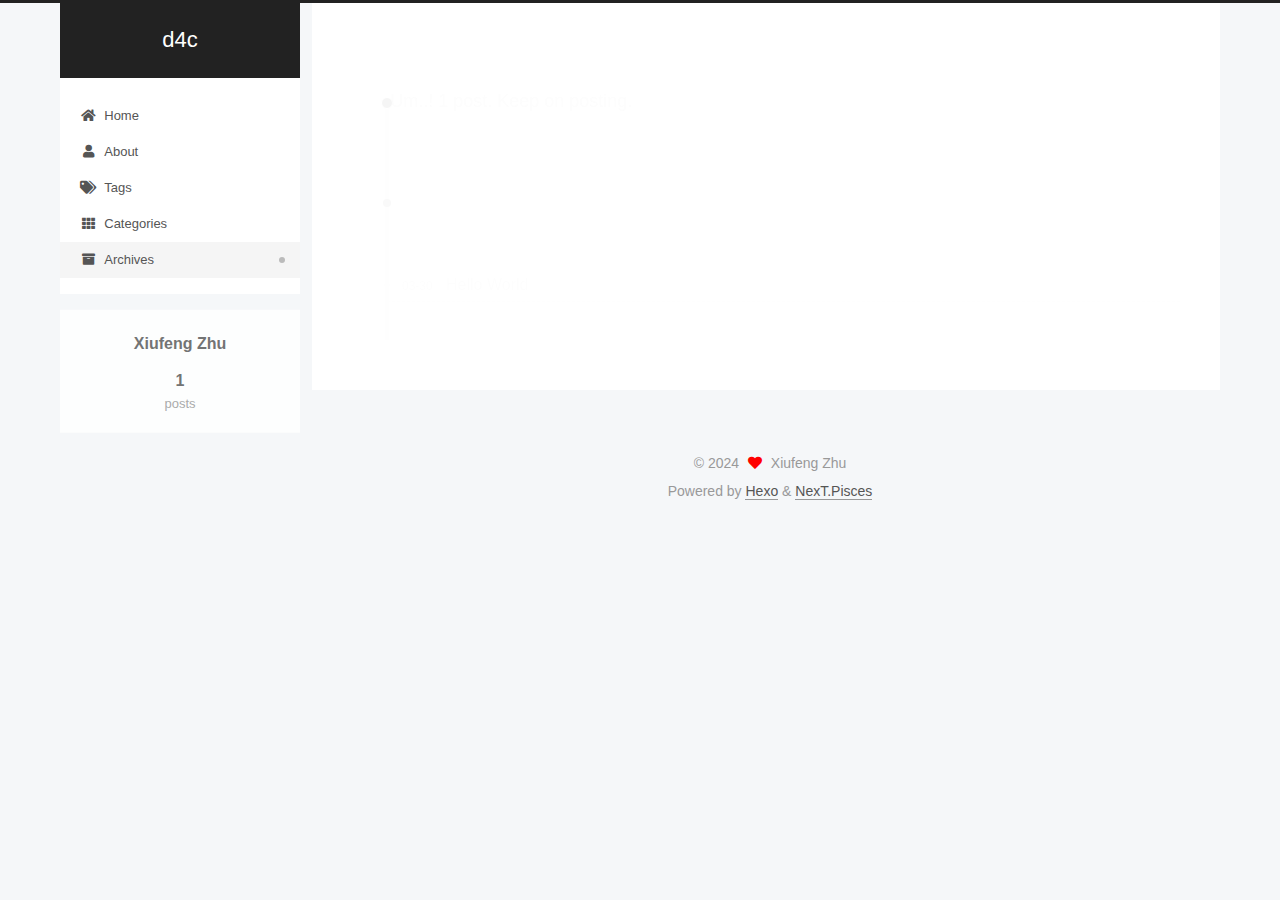
<file: archives/2024/03/index.html>
<!DOCTYPE html>
<html lang="en">
<head>
  <meta charset="UTF-8">
<meta name="viewport" content="width=device-width, initial-scale=1, maximum-scale=2">
<meta name="theme-color" content="#222">
<meta name="generator" content="Hexo 7.1.1">
  <link rel="apple-touch-icon" sizes="180x180" href="/images/apple-touch-icon-next.png">
  <link rel="icon" type="image/png" sizes="32x32" href="/images/favicon-32x32-next.png">
  <link rel="icon" type="image/png" sizes="16x16" href="/images/favicon-16x16-next.png">
  <link rel="mask-icon" href="/images/logo.svg" color="#222">

<link rel="stylesheet" href="/css/main.css">


<link rel="stylesheet" href="/lib/font-awesome/css/all.min.css">

<script id="hexo-configurations">
    var NexT = window.NexT || {};
    var CONFIG = {"hostname":"zhuxiufeng.github.io","root":"/","scheme":"Pisces","version":"7.8.0","exturl":false,"sidebar":{"position":"left","display":"post","padding":18,"offset":12,"onmobile":false},"copycode":{"enable":false,"show_result":false,"style":null},"back2top":{"enable":true,"sidebar":false,"scrollpercent":false},"bookmark":{"enable":false,"color":"#222","save":"auto"},"fancybox":false,"mediumzoom":false,"lazyload":false,"pangu":false,"comments":{"style":"tabs","active":null,"storage":true,"lazyload":false,"nav":null},"algolia":{"hits":{"per_page":10},"labels":{"input_placeholder":"Search for Posts","hits_empty":"We didn't find any results for the search: ${query}","hits_stats":"${hits} results found in ${time} ms"}},"localsearch":{"enable":false,"trigger":"auto","top_n_per_article":1,"unescape":false,"preload":false},"motion":{"enable":true,"async":false,"transition":{"post_block":"fadeIn","post_header":"slideDownIn","post_body":"slideDownIn","coll_header":"slideLeftIn","sidebar":"slideUpIn"}}};
  </script>

  <meta property="og:type" content="website">
<meta property="og:title" content="d4c">
<meta property="og:url" content="https://zhuxiufeng.github.io/archives/2024/03/index.html">
<meta property="og:site_name" content="d4c">
<meta property="og:locale" content="en_US">
<meta property="article:author" content="Xiufeng Zhu">
<meta name="twitter:card" content="summary">

<link rel="canonical" href="https://zhuxiufeng.github.io/archives/2024/03/">


<script id="page-configurations">
  // https://hexo.io/docs/variables.html
  CONFIG.page = {
    sidebar: "",
    isHome : false,
    isPost : false,
    lang   : 'en'
  };
</script>

  <title>Archive | d4c</title>
  






  <noscript>
  <style>
  .use-motion .brand,
  .use-motion .menu-item,
  .sidebar-inner,
  .use-motion .post-block,
  .use-motion .pagination,
  .use-motion .comments,
  .use-motion .post-header,
  .use-motion .post-body,
  .use-motion .collection-header { opacity: initial; }

  .use-motion .site-title,
  .use-motion .site-subtitle {
    opacity: initial;
    top: initial;
  }

  .use-motion .logo-line-before i { left: initial; }
  .use-motion .logo-line-after i { right: initial; }
  </style>
</noscript>

</head>

<body itemscope itemtype="http://schema.org/WebPage">
  <div class="container use-motion">
    <div class="headband"></div>

    <header class="header" itemscope itemtype="http://schema.org/WPHeader">
      <div class="header-inner"><div class="site-brand-container">
  <div class="site-nav-toggle">
    <div class="toggle" aria-label="Toggle navigation bar">
      <span class="toggle-line toggle-line-first"></span>
      <span class="toggle-line toggle-line-middle"></span>
      <span class="toggle-line toggle-line-last"></span>
    </div>
  </div>

  <div class="site-meta">

    <a href="/" class="brand" rel="start">
      <span class="logo-line-before"><i></i></span>
      <h1 class="site-title">d4c</h1>
      <span class="logo-line-after"><i></i></span>
    </a>
  </div>

  <div class="site-nav-right">
    <div class="toggle popup-trigger">
    </div>
  </div>
</div>




<nav class="site-nav">
  <ul id="menu" class="main-menu menu">
        <li class="menu-item menu-item-home">

    <a href="/" rel="section"><i class="fa fa-home fa-fw"></i>Home</a>

  </li>
        <li class="menu-item menu-item-about">

    <a href="/about/" rel="section"><i class="fa fa-user fa-fw"></i>About</a>

  </li>
        <li class="menu-item menu-item-tags">

    <a href="/tags/" rel="section"><i class="fa fa-tags fa-fw"></i>Tags</a>

  </li>
        <li class="menu-item menu-item-categories">

    <a href="/categories/" rel="section"><i class="fa fa-th fa-fw"></i>Categories</a>

  </li>
        <li class="menu-item menu-item-archives">

    <a href="/archives/" rel="section"><i class="fa fa-archive fa-fw"></i>Archives</a>

  </li>
  </ul>
</nav>




</div>
    </header>

    
  <div class="back-to-top">
    <i class="fa fa-arrow-up"></i>
    <span>0%</span>
  </div>


    <main class="main">
      <div class="main-inner">
        <div class="content-wrap">
          

          <div class="content archive">
            

  
  
  
  <div class="post-block">
    <div class="posts-collapse">
      <div class="collection-title">
        <span class="collection-header">Um..! 1 post. Keep on posting.</span>
      </div>

      
    <div class="collection-year">
      <span class="collection-header">2024</span>
    </div>

  <article itemscope itemtype="http://schema.org/Article">
    <header class="post-header">

      <div class="post-meta">
        <time itemprop="dateCreated"
              datetime="2024-03-30T14:07:53+08:00"
              content="2024-03-30">
          03-30
        </time>
      </div>

      <div class="post-title">
          <a class="post-title-link" href="/2024/03/30/hello-world/" itemprop="url">
            <span itemprop="name">Hello World</span>
          </a>
      </div>

    </header>
  </article>


    </div>
  </div>
  
  
  

  



          </div>
          

<script>
  window.addEventListener('tabs:register', () => {
    let { activeClass } = CONFIG.comments;
    if (CONFIG.comments.storage) {
      activeClass = localStorage.getItem('comments_active') || activeClass;
    }
    if (activeClass) {
      let activeTab = document.querySelector(`a[href="#comment-${activeClass}"]`);
      if (activeTab) {
        activeTab.click();
      }
    }
  });
  if (CONFIG.comments.storage) {
    window.addEventListener('tabs:click', event => {
      if (!event.target.matches('.tabs-comment .tab-content .tab-pane')) return;
      let commentClass = event.target.classList[1];
      localStorage.setItem('comments_active', commentClass);
    });
  }
</script>

        </div>
          
  
  <div class="toggle sidebar-toggle">
    <span class="toggle-line toggle-line-first"></span>
    <span class="toggle-line toggle-line-middle"></span>
    <span class="toggle-line toggle-line-last"></span>
  </div>

  <aside class="sidebar">
    <div class="sidebar-inner">

      <ul class="sidebar-nav motion-element">
        <li class="sidebar-nav-toc">
          Table of Contents
        </li>
        <li class="sidebar-nav-overview">
          Overview
        </li>
      </ul>

      <!--noindex-->
      <div class="post-toc-wrap sidebar-panel">
      </div>
      <!--/noindex-->

      <div class="site-overview-wrap sidebar-panel">
        <div class="site-author motion-element" itemprop="author" itemscope itemtype="http://schema.org/Person">
  <p class="site-author-name" itemprop="name">Xiufeng Zhu</p>
  <div class="site-description" itemprop="description"></div>
</div>
<div class="site-state-wrap motion-element">
  <nav class="site-state">
      <div class="site-state-item site-state-posts">
          <a href="/archives/">
        
          <span class="site-state-item-count">1</span>
          <span class="site-state-item-name">posts</span>
        </a>
      </div>
  </nav>
</div>



      </div>

    </div>
  </aside>
  <div id="sidebar-dimmer"></div>


      </div>
    </main>

    <footer class="footer">
      <div class="footer-inner">
        

        

<div class="copyright">
  
  &copy; 
  <span itemprop="copyrightYear">2024</span>
  <span class="with-love">
    <i class="fa fa-heart"></i>
  </span>
  <span class="author" itemprop="copyrightHolder">Xiufeng Zhu</span>
</div>
  <div class="powered-by">Powered by <a href="https://hexo.io/" class="theme-link" rel="noopener" target="_blank">Hexo</a> & <a href="https://pisces.theme-next.org/" class="theme-link" rel="noopener" target="_blank">NexT.Pisces</a>
  </div>

        








      </div>
    </footer>
  </div>

  
  <script src="/lib/anime.min.js"></script>
  <script src="/lib/velocity/velocity.min.js"></script>
  <script src="/lib/velocity/velocity.ui.min.js"></script>

<script src="/js/utils.js"></script>

<script src="/js/motion.js"></script>


<script src="/js/schemes/pisces.js"></script>


<script src="/js/next-boot.js"></script>




  















  

  

</body>
</html>
</file>
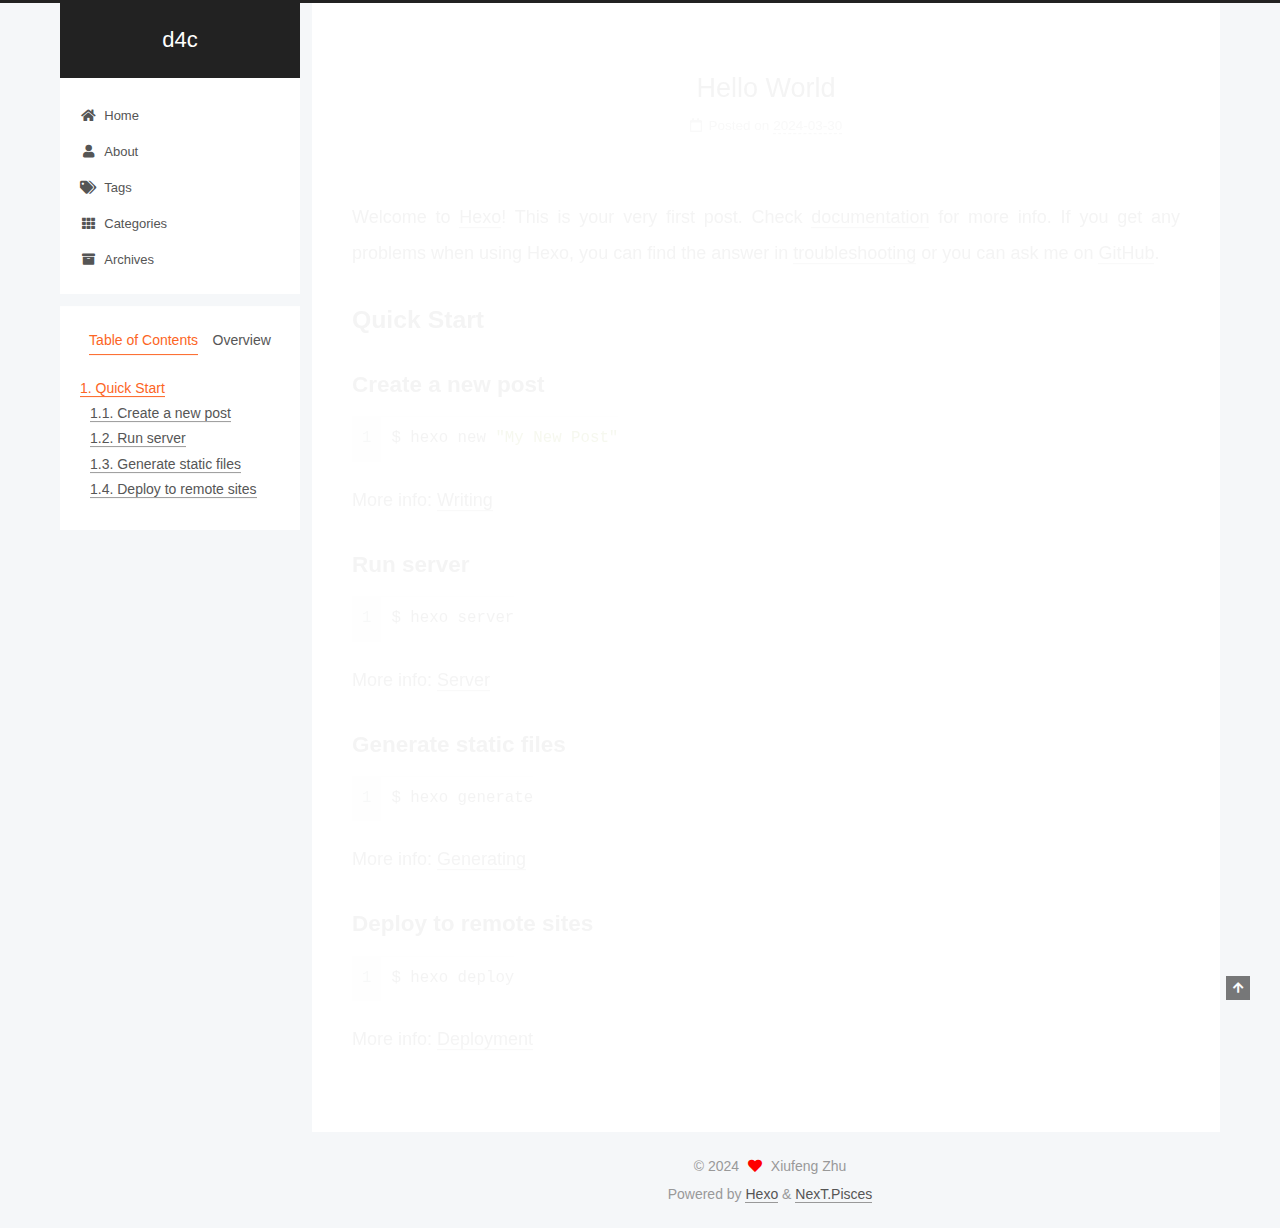
<file: 2024/03/30/hello-world/index.html>
<!DOCTYPE html>
<html lang="en">
<head>
  <meta charset="UTF-8">
<meta name="viewport" content="width=device-width, initial-scale=1, maximum-scale=2">
<meta name="theme-color" content="#222">
<meta name="generator" content="Hexo 7.1.1">
  <link rel="apple-touch-icon" sizes="180x180" href="/images/apple-touch-icon-next.png">
  <link rel="icon" type="image/png" sizes="32x32" href="/images/favicon-32x32-next.png">
  <link rel="icon" type="image/png" sizes="16x16" href="/images/favicon-16x16-next.png">
  <link rel="mask-icon" href="/images/logo.svg" color="#222">

<link rel="stylesheet" href="/css/main.css">


<link rel="stylesheet" href="/lib/font-awesome/css/all.min.css">

<script id="hexo-configurations">
    var NexT = window.NexT || {};
    var CONFIG = {"hostname":"zhuxiufeng.github.io","root":"/","scheme":"Pisces","version":"7.8.0","exturl":false,"sidebar":{"position":"left","display":"post","padding":18,"offset":12,"onmobile":false},"copycode":{"enable":false,"show_result":false,"style":null},"back2top":{"enable":true,"sidebar":false,"scrollpercent":false},"bookmark":{"enable":false,"color":"#222","save":"auto"},"fancybox":false,"mediumzoom":false,"lazyload":false,"pangu":false,"comments":{"style":"tabs","active":null,"storage":true,"lazyload":false,"nav":null},"algolia":{"hits":{"per_page":10},"labels":{"input_placeholder":"Search for Posts","hits_empty":"We didn't find any results for the search: ${query}","hits_stats":"${hits} results found in ${time} ms"}},"localsearch":{"enable":false,"trigger":"auto","top_n_per_article":1,"unescape":false,"preload":false},"motion":{"enable":true,"async":false,"transition":{"post_block":"fadeIn","post_header":"slideDownIn","post_body":"slideDownIn","coll_header":"slideLeftIn","sidebar":"slideUpIn"}}};
  </script>

  <meta name="description" content="Welcome to Hexo! This is your very first post. Check documentation for more info. If you get any problems when using Hexo, you can find the answer in troubleshooting or you can ask me on GitHub. Quick">
<meta property="og:type" content="article">
<meta property="og:title" content="Hello World">
<meta property="og:url" content="https://zhuxiufeng.github.io/2024/03/30/hello-world/index.html">
<meta property="og:site_name" content="d4c">
<meta property="og:description" content="Welcome to Hexo! This is your very first post. Check documentation for more info. If you get any problems when using Hexo, you can find the answer in troubleshooting or you can ask me on GitHub. Quick">
<meta property="og:locale" content="en_US">
<meta property="article:published_time" content="2024-03-30T06:07:53.286Z">
<meta property="article:modified_time" content="2024-03-30T06:07:53.286Z">
<meta property="article:author" content="Xiufeng Zhu">
<meta name="twitter:card" content="summary">

<link rel="canonical" href="https://zhuxiufeng.github.io/2024/03/30/hello-world/">


<script id="page-configurations">
  // https://hexo.io/docs/variables.html
  CONFIG.page = {
    sidebar: "",
    isHome : false,
    isPost : true,
    lang   : 'en'
  };
</script>

  <title>Hello World | d4c</title>
  






  <noscript>
  <style>
  .use-motion .brand,
  .use-motion .menu-item,
  .sidebar-inner,
  .use-motion .post-block,
  .use-motion .pagination,
  .use-motion .comments,
  .use-motion .post-header,
  .use-motion .post-body,
  .use-motion .collection-header { opacity: initial; }

  .use-motion .site-title,
  .use-motion .site-subtitle {
    opacity: initial;
    top: initial;
  }

  .use-motion .logo-line-before i { left: initial; }
  .use-motion .logo-line-after i { right: initial; }
  </style>
</noscript>

</head>

<body itemscope itemtype="http://schema.org/WebPage">
  <div class="container use-motion">
    <div class="headband"></div>

    <header class="header" itemscope itemtype="http://schema.org/WPHeader">
      <div class="header-inner"><div class="site-brand-container">
  <div class="site-nav-toggle">
    <div class="toggle" aria-label="Toggle navigation bar">
      <span class="toggle-line toggle-line-first"></span>
      <span class="toggle-line toggle-line-middle"></span>
      <span class="toggle-line toggle-line-last"></span>
    </div>
  </div>

  <div class="site-meta">

    <a href="/" class="brand" rel="start">
      <span class="logo-line-before"><i></i></span>
      <h1 class="site-title">d4c</h1>
      <span class="logo-line-after"><i></i></span>
    </a>
  </div>

  <div class="site-nav-right">
    <div class="toggle popup-trigger">
    </div>
  </div>
</div>




<nav class="site-nav">
  <ul id="menu" class="main-menu menu">
        <li class="menu-item menu-item-home">

    <a href="/" rel="section"><i class="fa fa-home fa-fw"></i>Home</a>

  </li>
        <li class="menu-item menu-item-about">

    <a href="/about/" rel="section"><i class="fa fa-user fa-fw"></i>About</a>

  </li>
        <li class="menu-item menu-item-tags">

    <a href="/tags/" rel="section"><i class="fa fa-tags fa-fw"></i>Tags</a>

  </li>
        <li class="menu-item menu-item-categories">

    <a href="/categories/" rel="section"><i class="fa fa-th fa-fw"></i>Categories</a>

  </li>
        <li class="menu-item menu-item-archives">

    <a href="/archives/" rel="section"><i class="fa fa-archive fa-fw"></i>Archives</a>

  </li>
  </ul>
</nav>




</div>
    </header>

    
  <div class="back-to-top">
    <i class="fa fa-arrow-up"></i>
    <span>0%</span>
  </div>


    <main class="main">
      <div class="main-inner">
        <div class="content-wrap">
          

          <div class="content post posts-expand">
            

    
  
  
  <article itemscope itemtype="http://schema.org/Article" class="post-block" lang="en">
    <link itemprop="mainEntityOfPage" href="https://zhuxiufeng.github.io/2024/03/30/hello-world/">

    <span hidden itemprop="author" itemscope itemtype="http://schema.org/Person">
      <meta itemprop="image" content="/images/avatar.gif">
      <meta itemprop="name" content="Xiufeng Zhu">
      <meta itemprop="description" content="">
    </span>

    <span hidden itemprop="publisher" itemscope itemtype="http://schema.org/Organization">
      <meta itemprop="name" content="d4c">
    </span>
      <header class="post-header">
        <h1 class="post-title" itemprop="name headline">
          Hello World
        </h1>

        <div class="post-meta">
            <span class="post-meta-item">
              <span class="post-meta-item-icon">
                <i class="far fa-calendar"></i>
              </span>
              <span class="post-meta-item-text">Posted on</span>

              <time title="Created: 2024-03-30 14:07:53" itemprop="dateCreated datePublished" datetime="2024-03-30T14:07:53+08:00">2024-03-30</time>
            </span>

          

        </div>
      </header>

    
    
    
    <div class="post-body" itemprop="articleBody">

      
        <p>Welcome to <a target="_blank" rel="noopener" href="https://hexo.io/">Hexo</a>! This is your very first post. Check <a target="_blank" rel="noopener" href="https://hexo.io/docs/">documentation</a> for more info. If you get any problems when using Hexo, you can find the answer in <a target="_blank" rel="noopener" href="https://hexo.io/docs/troubleshooting.html">troubleshooting</a> or you can ask me on <a target="_blank" rel="noopener" href="https://github.com/hexojs/hexo/issues">GitHub</a>.</p>
<h2 id="Quick-Start"><a href="#Quick-Start" class="headerlink" title="Quick Start"></a>Quick Start</h2><h3 id="Create-a-new-post"><a href="#Create-a-new-post" class="headerlink" title="Create a new post"></a>Create a new post</h3><figure class="highlight bash"><table><tr><td class="gutter"><pre><span class="line">1</span><br></pre></td><td class="code"><pre><span class="line">$ hexo new <span class="string">&quot;My New Post&quot;</span></span><br></pre></td></tr></table></figure>

<p>More info: <a target="_blank" rel="noopener" href="https://hexo.io/docs/writing.html">Writing</a></p>
<h3 id="Run-server"><a href="#Run-server" class="headerlink" title="Run server"></a>Run server</h3><figure class="highlight bash"><table><tr><td class="gutter"><pre><span class="line">1</span><br></pre></td><td class="code"><pre><span class="line">$ hexo server</span><br></pre></td></tr></table></figure>

<p>More info: <a target="_blank" rel="noopener" href="https://hexo.io/docs/server.html">Server</a></p>
<h3 id="Generate-static-files"><a href="#Generate-static-files" class="headerlink" title="Generate static files"></a>Generate static files</h3><figure class="highlight bash"><table><tr><td class="gutter"><pre><span class="line">1</span><br></pre></td><td class="code"><pre><span class="line">$ hexo generate</span><br></pre></td></tr></table></figure>

<p>More info: <a target="_blank" rel="noopener" href="https://hexo.io/docs/generating.html">Generating</a></p>
<h3 id="Deploy-to-remote-sites"><a href="#Deploy-to-remote-sites" class="headerlink" title="Deploy to remote sites"></a>Deploy to remote sites</h3><figure class="highlight bash"><table><tr><td class="gutter"><pre><span class="line">1</span><br></pre></td><td class="code"><pre><span class="line">$ hexo deploy</span><br></pre></td></tr></table></figure>

<p>More info: <a target="_blank" rel="noopener" href="https://hexo.io/docs/one-command-deployment.html">Deployment</a></p>

    </div>

    
    
    

      <footer class="post-footer">

        


        
      </footer>
    
  </article>
  
  
  



          </div>
          

<script>
  window.addEventListener('tabs:register', () => {
    let { activeClass } = CONFIG.comments;
    if (CONFIG.comments.storage) {
      activeClass = localStorage.getItem('comments_active') || activeClass;
    }
    if (activeClass) {
      let activeTab = document.querySelector(`a[href="#comment-${activeClass}"]`);
      if (activeTab) {
        activeTab.click();
      }
    }
  });
  if (CONFIG.comments.storage) {
    window.addEventListener('tabs:click', event => {
      if (!event.target.matches('.tabs-comment .tab-content .tab-pane')) return;
      let commentClass = event.target.classList[1];
      localStorage.setItem('comments_active', commentClass);
    });
  }
</script>

        </div>
          
  
  <div class="toggle sidebar-toggle">
    <span class="toggle-line toggle-line-first"></span>
    <span class="toggle-line toggle-line-middle"></span>
    <span class="toggle-line toggle-line-last"></span>
  </div>

  <aside class="sidebar">
    <div class="sidebar-inner">

      <ul class="sidebar-nav motion-element">
        <li class="sidebar-nav-toc">
          Table of Contents
        </li>
        <li class="sidebar-nav-overview">
          Overview
        </li>
      </ul>

      <!--noindex-->
      <div class="post-toc-wrap sidebar-panel">
          <div class="post-toc motion-element"><ol class="nav"><li class="nav-item nav-level-2"><a class="nav-link" href="#Quick-Start"><span class="nav-number">1.</span> <span class="nav-text">Quick Start</span></a><ol class="nav-child"><li class="nav-item nav-level-3"><a class="nav-link" href="#Create-a-new-post"><span class="nav-number">1.1.</span> <span class="nav-text">Create a new post</span></a></li><li class="nav-item nav-level-3"><a class="nav-link" href="#Run-server"><span class="nav-number">1.2.</span> <span class="nav-text">Run server</span></a></li><li class="nav-item nav-level-3"><a class="nav-link" href="#Generate-static-files"><span class="nav-number">1.3.</span> <span class="nav-text">Generate static files</span></a></li><li class="nav-item nav-level-3"><a class="nav-link" href="#Deploy-to-remote-sites"><span class="nav-number">1.4.</span> <span class="nav-text">Deploy to remote sites</span></a></li></ol></li></ol></div>
      </div>
      <!--/noindex-->

      <div class="site-overview-wrap sidebar-panel">
        <div class="site-author motion-element" itemprop="author" itemscope itemtype="http://schema.org/Person">
  <p class="site-author-name" itemprop="name">Xiufeng Zhu</p>
  <div class="site-description" itemprop="description"></div>
</div>
<div class="site-state-wrap motion-element">
  <nav class="site-state">
      <div class="site-state-item site-state-posts">
          <a href="/archives/">
        
          <span class="site-state-item-count">1</span>
          <span class="site-state-item-name">posts</span>
        </a>
      </div>
  </nav>
</div>



      </div>

    </div>
  </aside>
  <div id="sidebar-dimmer"></div>


      </div>
    </main>

    <footer class="footer">
      <div class="footer-inner">
        

        

<div class="copyright">
  
  &copy; 
  <span itemprop="copyrightYear">2024</span>
  <span class="with-love">
    <i class="fa fa-heart"></i>
  </span>
  <span class="author" itemprop="copyrightHolder">Xiufeng Zhu</span>
</div>
  <div class="powered-by">Powered by <a href="https://hexo.io/" class="theme-link" rel="noopener" target="_blank">Hexo</a> & <a href="https://pisces.theme-next.org/" class="theme-link" rel="noopener" target="_blank">NexT.Pisces</a>
  </div>

        








      </div>
    </footer>
  </div>

  
  <script src="/lib/anime.min.js"></script>
  <script src="/lib/velocity/velocity.min.js"></script>
  <script src="/lib/velocity/velocity.ui.min.js"></script>

<script src="/js/utils.js"></script>

<script src="/js/motion.js"></script>


<script src="/js/schemes/pisces.js"></script>


<script src="/js/next-boot.js"></script>




  















  

  

</body>
</html>
</file>
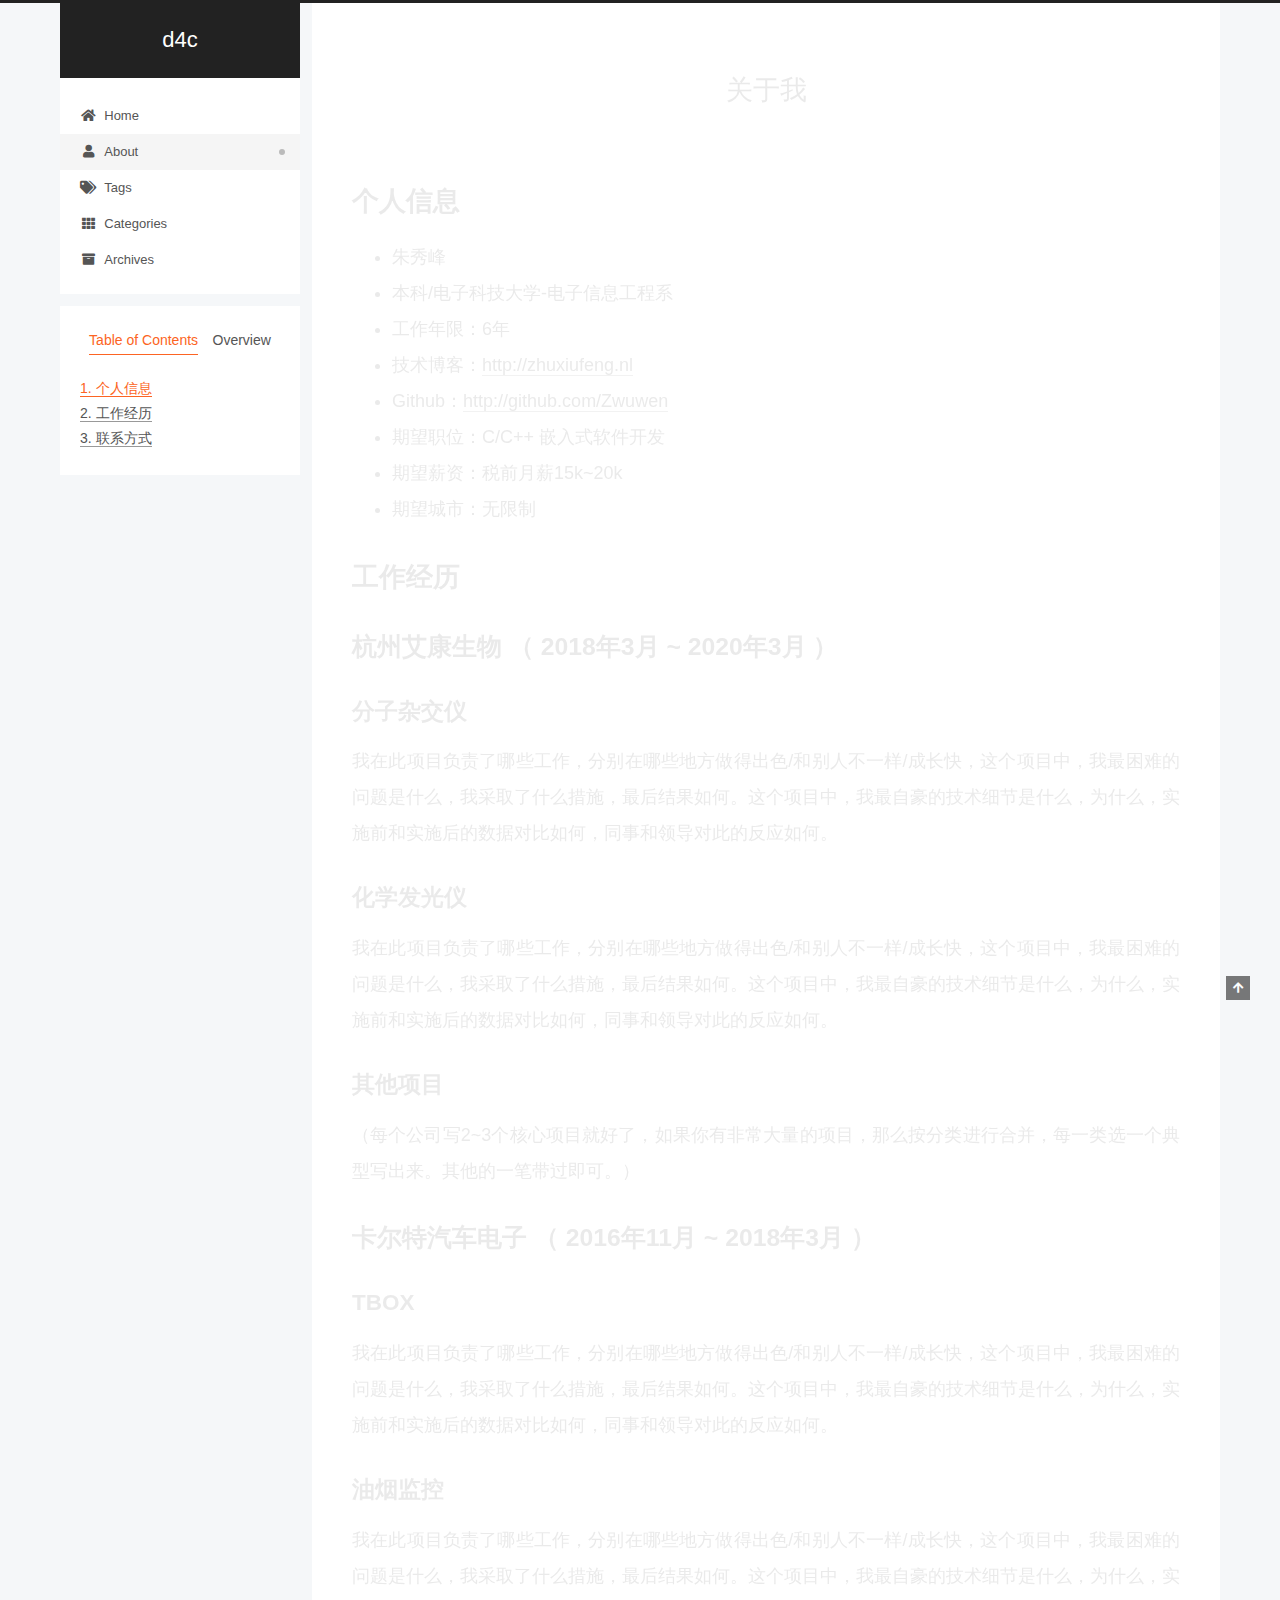
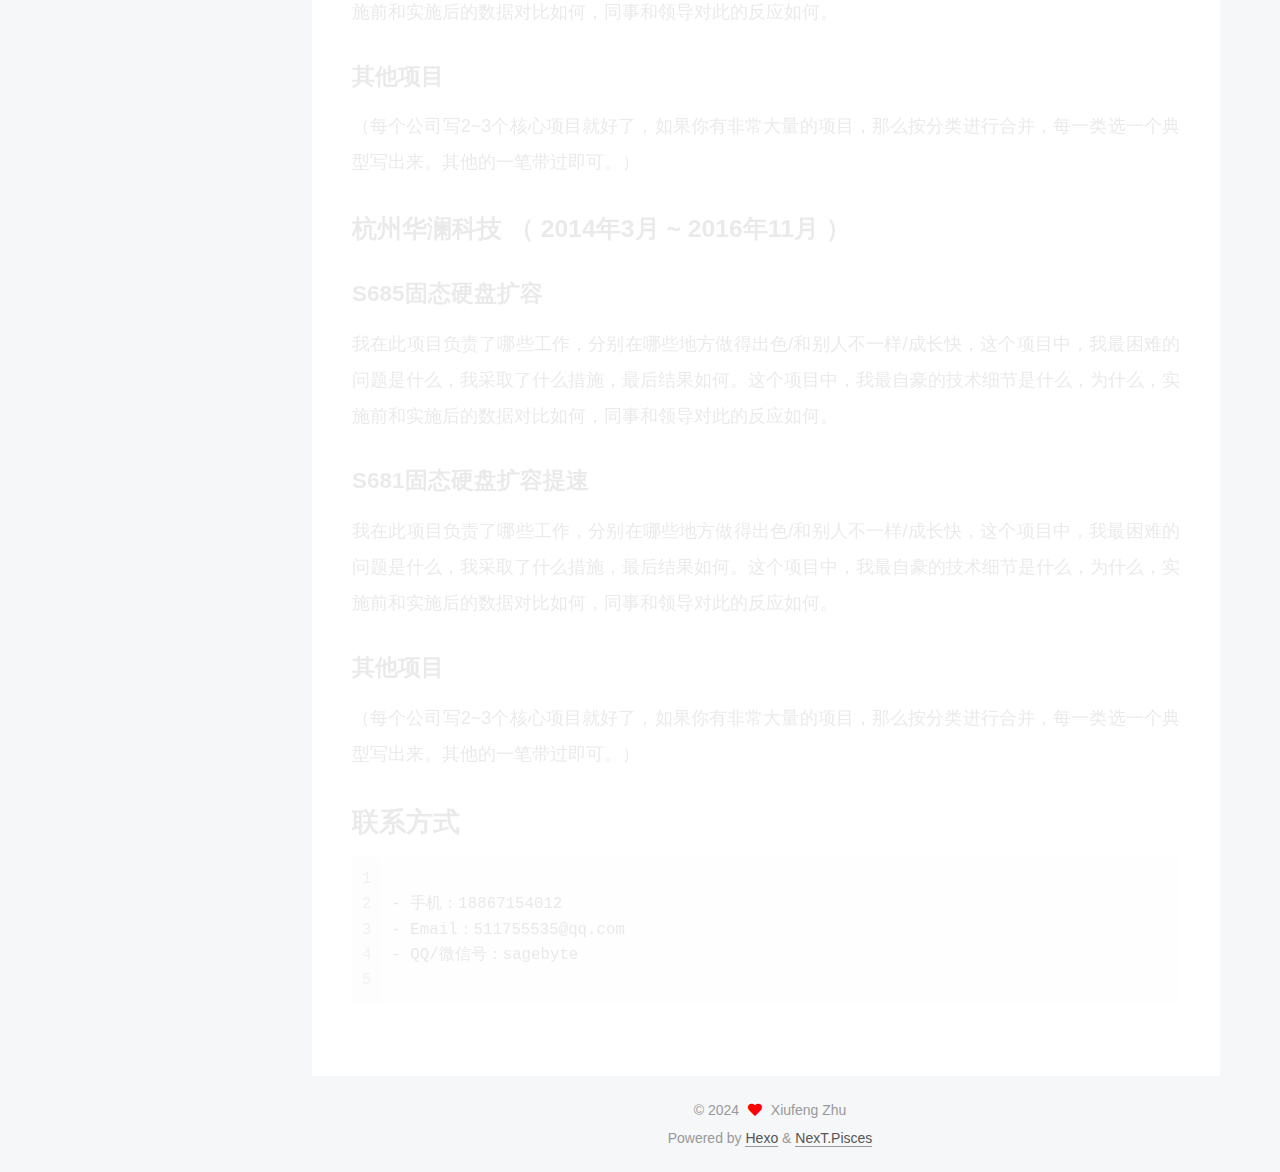
<file: about/indexFull.html>
<!DOCTYPE html>
<html lang="en">
<head>
  <meta charset="UTF-8">
<meta name="viewport" content="width=device-width, initial-scale=1, maximum-scale=2">
<meta name="theme-color" content="#222">
<meta name="generator" content="Hexo 7.1.1">
  <link rel="apple-touch-icon" sizes="180x180" href="/images/apple-touch-icon-next.png">
  <link rel="icon" type="image/png" sizes="32x32" href="/images/favicon-32x32-next.png">
  <link rel="icon" type="image/png" sizes="16x16" href="/images/favicon-16x16-next.png">
  <link rel="mask-icon" href="/images/logo.svg" color="#222">

<link rel="stylesheet" href="/css/main.css">


<link rel="stylesheet" href="/lib/font-awesome/css/all.min.css">

<script id="hexo-configurations">
    var NexT = window.NexT || {};
    var CONFIG = {"hostname":"zhuxiufeng.github.io","root":"/","scheme":"Pisces","version":"7.8.0","exturl":false,"sidebar":{"position":"left","display":"post","padding":18,"offset":12,"onmobile":false},"copycode":{"enable":false,"show_result":false,"style":null},"back2top":{"enable":true,"sidebar":false,"scrollpercent":false},"bookmark":{"enable":false,"color":"#222","save":"auto"},"fancybox":false,"mediumzoom":false,"lazyload":false,"pangu":false,"comments":{"style":"tabs","active":null,"storage":true,"lazyload":false,"nav":null},"algolia":{"hits":{"per_page":10},"labels":{"input_placeholder":"Search for Posts","hits_empty":"We didn't find any results for the search: ${query}","hits_stats":"${hits} results found in ${time} ms"}},"localsearch":{"enable":false,"trigger":"auto","top_n_per_article":1,"unescape":false,"preload":false},"motion":{"enable":true,"async":false,"transition":{"post_block":"fadeIn","post_header":"slideDownIn","post_body":"slideDownIn","coll_header":"slideLeftIn","sidebar":"slideUpIn"}}};
  </script>

  <meta name="description" content="个人信息 朱秀峰 本科&#x2F;电子科技大学-电子信息工程系 工作年限：6年 技术博客：http:&#x2F;&#x2F;zhuxiufeng.nl Github：http:&#x2F;&#x2F;github.com&#x2F;Zwuwen 期望职位：C&#x2F;C++ 嵌入式软件开发 期望薪资：税前月薪15k~20k 期望城市：无限制  工作经历杭州艾康生物 （ 2018年3月 ~ 2020年3月 ）分子杂交仪我在此项目负责了哪些工作，分">
<meta property="og:type" content="website">
<meta property="og:title" content="关于我">
<meta property="og:url" content="https://zhuxiufeng.github.io/about/indexFull.html">
<meta property="og:site_name" content="d4c">
<meta property="og:description" content="个人信息 朱秀峰 本科&#x2F;电子科技大学-电子信息工程系 工作年限：6年 技术博客：http:&#x2F;&#x2F;zhuxiufeng.nl Github：http:&#x2F;&#x2F;github.com&#x2F;Zwuwen 期望职位：C&#x2F;C++ 嵌入式软件开发 期望薪资：税前月薪15k~20k 期望城市：无限制  工作经历杭州艾康生物 （ 2018年3月 ~ 2020年3月 ）分子杂交仪我在此项目负责了哪些工作，分">
<meta property="og:locale" content="en_US">
<meta property="article:published_time" content="2018-01-31T04:09:09.000Z">
<meta property="article:modified_time" content="2020-03-01T14:55:22.916Z">
<meta property="article:author" content="Xiufeng Zhu">
<meta name="twitter:card" content="summary">

<link rel="canonical" href="https://zhuxiufeng.github.io/about/indexFull">


<script id="page-configurations">
  // https://hexo.io/docs/variables.html
  CONFIG.page = {
    sidebar: "",
    isHome : false,
    isPost : false,
    lang   : 'en'
  };
</script>

  <title>关于我 | d4c
</title>
  






  <noscript>
  <style>
  .use-motion .brand,
  .use-motion .menu-item,
  .sidebar-inner,
  .use-motion .post-block,
  .use-motion .pagination,
  .use-motion .comments,
  .use-motion .post-header,
  .use-motion .post-body,
  .use-motion .collection-header { opacity: initial; }

  .use-motion .site-title,
  .use-motion .site-subtitle {
    opacity: initial;
    top: initial;
  }

  .use-motion .logo-line-before i { left: initial; }
  .use-motion .logo-line-after i { right: initial; }
  </style>
</noscript>

</head>

<body itemscope itemtype="http://schema.org/WebPage">
  <div class="container use-motion">
    <div class="headband"></div>

    <header class="header" itemscope itemtype="http://schema.org/WPHeader">
      <div class="header-inner"><div class="site-brand-container">
  <div class="site-nav-toggle">
    <div class="toggle" aria-label="Toggle navigation bar">
      <span class="toggle-line toggle-line-first"></span>
      <span class="toggle-line toggle-line-middle"></span>
      <span class="toggle-line toggle-line-last"></span>
    </div>
  </div>

  <div class="site-meta">

    <a href="/" class="brand" rel="start">
      <span class="logo-line-before"><i></i></span>
      <h1 class="site-title">d4c</h1>
      <span class="logo-line-after"><i></i></span>
    </a>
  </div>

  <div class="site-nav-right">
    <div class="toggle popup-trigger">
    </div>
  </div>
</div>




<nav class="site-nav">
  <ul id="menu" class="main-menu menu">
        <li class="menu-item menu-item-home">

    <a href="/" rel="section"><i class="fa fa-home fa-fw"></i>Home</a>

  </li>
        <li class="menu-item menu-item-about">

    <a href="/about/" rel="section"><i class="fa fa-user fa-fw"></i>About</a>

  </li>
        <li class="menu-item menu-item-tags">

    <a href="/tags/" rel="section"><i class="fa fa-tags fa-fw"></i>Tags</a>

  </li>
        <li class="menu-item menu-item-categories">

    <a href="/categories/" rel="section"><i class="fa fa-th fa-fw"></i>Categories</a>

  </li>
        <li class="menu-item menu-item-archives">

    <a href="/archives/" rel="section"><i class="fa fa-archive fa-fw"></i>Archives</a>

  </li>
  </ul>
</nav>




</div>
    </header>

    
  <div class="back-to-top">
    <i class="fa fa-arrow-up"></i>
    <span>0%</span>
  </div>


    <main class="main">
      <div class="main-inner">
        <div class="content-wrap">
          
  
  

          <div class="content page posts-expand">
            

    
    
    
    <div class="post-block" lang="en">
      <header class="post-header">

<h1 class="post-title" itemprop="name headline">关于我
</h1>

<div class="post-meta">
  

</div>

</header>

      
      
      
      <div class="post-body">
          <h1 id="个人信息"><a href="#个人信息" class="headerlink" title="个人信息"></a>个人信息</h1><ul>
<li>朱秀峰</li>
<li>本科&#x2F;电子科技大学-电子信息工程系</li>
<li>工作年限：6年</li>
<li>技术博客：<a target="_blank" rel="noopener" href="http://zhuxiufeng.nl/">http://zhuxiufeng.nl</a></li>
<li>Github：<a target="_blank" rel="noopener" href="http://github.com/Zwuwen">http://github.com/Zwuwen</a></li>
<li>期望职位：C&#x2F;C++ 嵌入式软件开发</li>
<li>期望薪资：税前月薪15k~20k</li>
<li>期望城市：无限制</li>
</ul>
<h1 id="工作经历"><a href="#工作经历" class="headerlink" title="工作经历"></a>工作经历</h1><h2 id="杭州艾康生物-（-2018年3月-2020年3月-）"><a href="#杭州艾康生物-（-2018年3月-2020年3月-）" class="headerlink" title="杭州艾康生物 （ 2018年3月 ~ 2020年3月 ）"></a>杭州艾康生物 （ 2018年3月 ~ 2020年3月 ）</h2><h3 id="分子杂交仪"><a href="#分子杂交仪" class="headerlink" title="分子杂交仪"></a>分子杂交仪</h3><p>我在此项目负责了哪些工作，分别在哪些地方做得出色&#x2F;和别人不一样&#x2F;成长快，这个项目中，我最困难的问题是什么，我采取了什么措施，最后结果如何。这个项目中，我最自豪的技术细节是什么，为什么，实施前和实施后的数据对比如何，同事和领导对此的反应如何。</p>
<h3 id="化学发光仪"><a href="#化学发光仪" class="headerlink" title="化学发光仪"></a>化学发光仪</h3><p>我在此项目负责了哪些工作，分别在哪些地方做得出色&#x2F;和别人不一样&#x2F;成长快，这个项目中，我最困难的问题是什么，我采取了什么措施，最后结果如何。这个项目中，我最自豪的技术细节是什么，为什么，实施前和实施后的数据对比如何，同事和领导对此的反应如何。</p>
<h3 id="其他项目"><a href="#其他项目" class="headerlink" title="其他项目"></a>其他项目</h3><p>（每个公司写2~3个核心项目就好了，如果你有非常大量的项目，那么按分类进行合并，每一类选一个典型写出来。其他的一笔带过即可。）</p>
<h2 id="卡尔特汽车电子-（-2016年11月-2018年3月-）"><a href="#卡尔特汽车电子-（-2016年11月-2018年3月-）" class="headerlink" title="卡尔特汽车电子 （ 2016年11月 ~ 2018年3月 ）"></a>卡尔特汽车电子 （ 2016年11月 ~ 2018年3月 ）</h2><h3 id="TBOX"><a href="#TBOX" class="headerlink" title="TBOX"></a>TBOX</h3><p>我在此项目负责了哪些工作，分别在哪些地方做得出色&#x2F;和别人不一样&#x2F;成长快，这个项目中，我最困难的问题是什么，我采取了什么措施，最后结果如何。这个项目中，我最自豪的技术细节是什么，为什么，实施前和实施后的数据对比如何，同事和领导对此的反应如何。</p>
<h3 id="油烟监控"><a href="#油烟监控" class="headerlink" title="油烟监控"></a>油烟监控</h3><p>我在此项目负责了哪些工作，分别在哪些地方做得出色&#x2F;和别人不一样&#x2F;成长快，这个项目中，我最困难的问题是什么，我采取了什么措施，最后结果如何。这个项目中，我最自豪的技术细节是什么，为什么，实施前和实施后的数据对比如何，同事和领导对此的反应如何。</p>
<h3 id="其他项目-1"><a href="#其他项目-1" class="headerlink" title="其他项目"></a>其他项目</h3><p>（每个公司写2~3个核心项目就好了，如果你有非常大量的项目，那么按分类进行合并，每一类选一个典型写出来。其他的一笔带过即可。）</p>
<h2 id="杭州华澜科技-（-2014年3月-2016年11月-）"><a href="#杭州华澜科技-（-2014年3月-2016年11月-）" class="headerlink" title="杭州华澜科技 （ 2014年3月 ~ 2016年11月 ）"></a>杭州华澜科技 （ 2014年3月 ~ 2016年11月 ）</h2><h3 id="S685固态硬盘扩容"><a href="#S685固态硬盘扩容" class="headerlink" title="S685固态硬盘扩容"></a>S685固态硬盘扩容</h3><p>我在此项目负责了哪些工作，分别在哪些地方做得出色&#x2F;和别人不一样&#x2F;成长快，这个项目中，我最困难的问题是什么，我采取了什么措施，最后结果如何。这个项目中，我最自豪的技术细节是什么，为什么，实施前和实施后的数据对比如何，同事和领导对此的反应如何。</p>
<h3 id="S681固态硬盘扩容提速"><a href="#S681固态硬盘扩容提速" class="headerlink" title="S681固态硬盘扩容提速"></a>S681固态硬盘扩容提速</h3><p>我在此项目负责了哪些工作，分别在哪些地方做得出色&#x2F;和别人不一样&#x2F;成长快，这个项目中，我最困难的问题是什么，我采取了什么措施，最后结果如何。这个项目中，我最自豪的技术细节是什么，为什么，实施前和实施后的数据对比如何，同事和领导对此的反应如何。</p>
<h3 id="其他项目-2"><a href="#其他项目-2" class="headerlink" title="其他项目"></a>其他项目</h3><p>（每个公司写2~3个核心项目就好了，如果你有非常大量的项目，那么按分类进行合并，每一类选一个典型写出来。其他的一笔带过即可。）</p>
<h1 id="联系方式"><a href="#联系方式" class="headerlink" title="联系方式"></a>联系方式</h1><figure class="highlight plaintext"><table><tr><td class="gutter"><pre><span class="line">1</span><br><span class="line">2</span><br><span class="line">3</span><br><span class="line">4</span><br><span class="line">5</span><br></pre></td><td class="code"><pre><span class="line">  </span><br><span class="line">- 手机：18867154012</span><br><span class="line">- Email：511755535@qq.com</span><br><span class="line">- QQ/微信号：sagebyte</span><br><span class="line"></span><br></pre></td></tr></table></figure>
      </div>
      
      
      
    </div>
    

    
    
    


          </div>
          

<script>
  window.addEventListener('tabs:register', () => {
    let { activeClass } = CONFIG.comments;
    if (CONFIG.comments.storage) {
      activeClass = localStorage.getItem('comments_active') || activeClass;
    }
    if (activeClass) {
      let activeTab = document.querySelector(`a[href="#comment-${activeClass}"]`);
      if (activeTab) {
        activeTab.click();
      }
    }
  });
  if (CONFIG.comments.storage) {
    window.addEventListener('tabs:click', event => {
      if (!event.target.matches('.tabs-comment .tab-content .tab-pane')) return;
      let commentClass = event.target.classList[1];
      localStorage.setItem('comments_active', commentClass);
    });
  }
</script>

        </div>
          
  
  <div class="toggle sidebar-toggle">
    <span class="toggle-line toggle-line-first"></span>
    <span class="toggle-line toggle-line-middle"></span>
    <span class="toggle-line toggle-line-last"></span>
  </div>

  <aside class="sidebar">
    <div class="sidebar-inner">

      <ul class="sidebar-nav motion-element">
        <li class="sidebar-nav-toc">
          Table of Contents
        </li>
        <li class="sidebar-nav-overview">
          Overview
        </li>
      </ul>

      <!--noindex-->
      <div class="post-toc-wrap sidebar-panel">
          <div class="post-toc motion-element"><ol class="nav"><li class="nav-item nav-level-1"><a class="nav-link" href="#%E4%B8%AA%E4%BA%BA%E4%BF%A1%E6%81%AF"><span class="nav-number">1.</span> <span class="nav-text">个人信息</span></a></li><li class="nav-item nav-level-1"><a class="nav-link" href="#%E5%B7%A5%E4%BD%9C%E7%BB%8F%E5%8E%86"><span class="nav-number">2.</span> <span class="nav-text">工作经历</span></a><ol class="nav-child"><li class="nav-item nav-level-2"><a class="nav-link" href="#%E6%9D%AD%E5%B7%9E%E8%89%BE%E5%BA%B7%E7%94%9F%E7%89%A9-%EF%BC%88-2018%E5%B9%B43%E6%9C%88-2020%E5%B9%B43%E6%9C%88-%EF%BC%89"><span class="nav-number">2.1.</span> <span class="nav-text">杭州艾康生物 （ 2018年3月 ~ 2020年3月 ）</span></a><ol class="nav-child"><li class="nav-item nav-level-3"><a class="nav-link" href="#%E5%88%86%E5%AD%90%E6%9D%82%E4%BA%A4%E4%BB%AA"><span class="nav-number">2.1.1.</span> <span class="nav-text">分子杂交仪</span></a></li><li class="nav-item nav-level-3"><a class="nav-link" href="#%E5%8C%96%E5%AD%A6%E5%8F%91%E5%85%89%E4%BB%AA"><span class="nav-number">2.1.2.</span> <span class="nav-text">化学发光仪</span></a></li><li class="nav-item nav-level-3"><a class="nav-link" href="#%E5%85%B6%E4%BB%96%E9%A1%B9%E7%9B%AE"><span class="nav-number">2.1.3.</span> <span class="nav-text">其他项目</span></a></li></ol></li><li class="nav-item nav-level-2"><a class="nav-link" href="#%E5%8D%A1%E5%B0%94%E7%89%B9%E6%B1%BD%E8%BD%A6%E7%94%B5%E5%AD%90-%EF%BC%88-2016%E5%B9%B411%E6%9C%88-2018%E5%B9%B43%E6%9C%88-%EF%BC%89"><span class="nav-number">2.2.</span> <span class="nav-text">卡尔特汽车电子 （ 2016年11月 ~ 2018年3月 ）</span></a><ol class="nav-child"><li class="nav-item nav-level-3"><a class="nav-link" href="#TBOX"><span class="nav-number">2.2.1.</span> <span class="nav-text">TBOX</span></a></li><li class="nav-item nav-level-3"><a class="nav-link" href="#%E6%B2%B9%E7%83%9F%E7%9B%91%E6%8E%A7"><span class="nav-number">2.2.2.</span> <span class="nav-text">油烟监控</span></a></li><li class="nav-item nav-level-3"><a class="nav-link" href="#%E5%85%B6%E4%BB%96%E9%A1%B9%E7%9B%AE-1"><span class="nav-number">2.2.3.</span> <span class="nav-text">其他项目</span></a></li></ol></li><li class="nav-item nav-level-2"><a class="nav-link" href="#%E6%9D%AD%E5%B7%9E%E5%8D%8E%E6%BE%9C%E7%A7%91%E6%8A%80-%EF%BC%88-2014%E5%B9%B43%E6%9C%88-2016%E5%B9%B411%E6%9C%88-%EF%BC%89"><span class="nav-number">2.3.</span> <span class="nav-text">杭州华澜科技 （ 2014年3月 ~ 2016年11月 ）</span></a><ol class="nav-child"><li class="nav-item nav-level-3"><a class="nav-link" href="#S685%E5%9B%BA%E6%80%81%E7%A1%AC%E7%9B%98%E6%89%A9%E5%AE%B9"><span class="nav-number">2.3.1.</span> <span class="nav-text">S685固态硬盘扩容</span></a></li><li class="nav-item nav-level-3"><a class="nav-link" href="#S681%E5%9B%BA%E6%80%81%E7%A1%AC%E7%9B%98%E6%89%A9%E5%AE%B9%E6%8F%90%E9%80%9F"><span class="nav-number">2.3.2.</span> <span class="nav-text">S681固态硬盘扩容提速</span></a></li><li class="nav-item nav-level-3"><a class="nav-link" href="#%E5%85%B6%E4%BB%96%E9%A1%B9%E7%9B%AE-2"><span class="nav-number">2.3.3.</span> <span class="nav-text">其他项目</span></a></li></ol></li></ol></li><li class="nav-item nav-level-1"><a class="nav-link" href="#%E8%81%94%E7%B3%BB%E6%96%B9%E5%BC%8F"><span class="nav-number">3.</span> <span class="nav-text">联系方式</span></a></li></ol></div>
      </div>
      <!--/noindex-->

      <div class="site-overview-wrap sidebar-panel">
        <div class="site-author motion-element" itemprop="author" itemscope itemtype="http://schema.org/Person">
  <p class="site-author-name" itemprop="name">Xiufeng Zhu</p>
  <div class="site-description" itemprop="description"></div>
</div>
<div class="site-state-wrap motion-element">
  <nav class="site-state">
      <div class="site-state-item site-state-posts">
          <a href="/archives/">
        
          <span class="site-state-item-count">1</span>
          <span class="site-state-item-name">posts</span>
        </a>
      </div>
  </nav>
</div>



      </div>

    </div>
  </aside>
  <div id="sidebar-dimmer"></div>


      </div>
    </main>

    <footer class="footer">
      <div class="footer-inner">
        

        

<div class="copyright">
  
  &copy; 
  <span itemprop="copyrightYear">2024</span>
  <span class="with-love">
    <i class="fa fa-heart"></i>
  </span>
  <span class="author" itemprop="copyrightHolder">Xiufeng Zhu</span>
</div>
  <div class="powered-by">Powered by <a href="https://hexo.io/" class="theme-link" rel="noopener" target="_blank">Hexo</a> & <a href="https://pisces.theme-next.org/" class="theme-link" rel="noopener" target="_blank">NexT.Pisces</a>
  </div>

        








      </div>
    </footer>
  </div>

  
  <script src="/lib/anime.min.js"></script>
  <script src="/lib/velocity/velocity.min.js"></script>
  <script src="/lib/velocity/velocity.ui.min.js"></script>

<script src="/js/utils.js"></script>

<script src="/js/motion.js"></script>


<script src="/js/schemes/pisces.js"></script>


<script src="/js/next-boot.js"></script>




  















  

  

</body>
</html>
</file>
<file: css/main.css>
:root {
  --body-bg-color: #f5f7f9;
  --content-bg-color: #fff;
  --card-bg-color: #f5f5f5;
  --text-color: #555;
  --blockquote-color: #666;
  --link-color: #555;
  --link-hover-color: #222;
  --brand-color: #fff;
  --brand-hover-color: #fff;
  --table-row-odd-bg-color: #f9f9f9;
  --table-row-hover-bg-color: #f5f5f5;
  --menu-item-bg-color: #f5f5f5;
  --btn-default-bg: #fff;
  --btn-default-color: #555;
  --btn-default-border-color: #555;
  --btn-default-hover-bg: #222;
  --btn-default-hover-color: #fff;
  --btn-default-hover-border-color: #222;
}
html {
  line-height: 1.15; /* 1 */
  -webkit-text-size-adjust: 100%; /* 2 */
}
body {
  margin: 0;
}
main {
  display: block;
}
h1 {
  font-size: 2em;
  margin: 0.67em 0;
}
hr {
  box-sizing: content-box; /* 1 */
  height: 0; /* 1 */
  overflow: visible; /* 2 */
}
pre {
  font-family: monospace, monospace; /* 1 */
  font-size: 1em; /* 2 */
}
a {
  background: transparent;
}
abbr[title] {
  border-bottom: none; /* 1 */
  text-decoration: underline; /* 2 */
  text-decoration: underline dotted; /* 2 */
}
b,
strong {
  font-weight: bolder;
}
code,
kbd,
samp {
  font-family: monospace, monospace; /* 1 */
  font-size: 1em; /* 2 */
}
small {
  font-size: 80%;
}
sub,
sup {
  font-size: 75%;
  line-height: 0;
  position: relative;
  vertical-align: baseline;
}
sub {
  bottom: -0.25em;
}
sup {
  top: -0.5em;
}
img {
  border-style: none;
}
button,
input,
optgroup,
select,
textarea {
  font-family: inherit; /* 1 */
  font-size: 100%; /* 1 */
  line-height: 1.15; /* 1 */
  margin: 0; /* 2 */
}
button,
input {
/* 1 */
  overflow: visible;
}
button,
select {
/* 1 */
  text-transform: none;
}
button,
[type='button'],
[type='reset'],
[type='submit'] {
  -webkit-appearance: button;
}
button::-moz-focus-inner,
[type='button']::-moz-focus-inner,
[type='reset']::-moz-focus-inner,
[type='submit']::-moz-focus-inner {
  border-style: none;
  padding: 0;
}
button:-moz-focusring,
[type='button']:-moz-focusring,
[type='reset']:-moz-focusring,
[type='submit']:-moz-focusring {
  outline: 1px dotted ButtonText;
}
fieldset {
  padding: 0.35em 0.75em 0.625em;
}
legend {
  box-sizing: border-box; /* 1 */
  color: inherit; /* 2 */
  display: table; /* 1 */
  max-width: 100%; /* 1 */
  padding: 0; /* 3 */
  white-space: normal; /* 1 */
}
progress {
  vertical-align: baseline;
}
textarea {
  overflow: auto;
}
[type='checkbox'],
[type='radio'] {
  box-sizing: border-box; /* 1 */
  padding: 0; /* 2 */
}
[type='number']::-webkit-inner-spin-button,
[type='number']::-webkit-outer-spin-button {
  height: auto;
}
[type='search'] {
  outline-offset: -2px; /* 2 */
  -webkit-appearance: textfield; /* 1 */
}
[type='search']::-webkit-search-decoration {
  -webkit-appearance: none;
}
::-webkit-file-upload-button {
  font: inherit; /* 2 */
  -webkit-appearance: button; /* 1 */
}
details {
  display: block;
}
summary {
  display: list-item;
}
template {
  display: none;
}
[hidden] {
  display: none;
}
::selection {
  background: #262a30;
  color: #eee;
}
html,
body {
  height: 100%;
}
body {
  background: var(--body-bg-color);
  color: var(--text-color);
  font-family: 'Lato', "PingFang SC", "Microsoft YaHei", sans-serif;
  font-size: 1em;
  line-height: 2;
}
@media (max-width: 991px) {
  body {
    padding-left: 0 !important;
    padding-right: 0 !important;
  }
}
h1,
h2,
h3,
h4,
h5,
h6 {
  font-family: 'Lato', "PingFang SC", "Microsoft YaHei", sans-serif;
  font-weight: bold;
  line-height: 1.5;
  margin: 20px 0 15px;
}
h1 {
  font-size: 1.5em;
}
h2 {
  font-size: 1.375em;
}
h3 {
  font-size: 1.25em;
}
h4 {
  font-size: 1.125em;
}
h5 {
  font-size: 1em;
}
h6 {
  font-size: 0.875em;
}
p {
  margin: 0 0 20px 0;
}
a,
span.exturl {
  border-bottom: 1px solid #999;
  color: var(--link-color);
  outline: 0;
  text-decoration: none;
  overflow-wrap: break-word;
  word-wrap: break-word;
  cursor: pointer;
}
a:hover,
span.exturl:hover {
  border-bottom-color: var(--link-hover-color);
  color: var(--link-hover-color);
}
iframe,
img,
video {
  display: block;
  margin-left: auto;
  margin-right: auto;
  max-width: 100%;
}
hr {
  background-image: repeating-linear-gradient(-45deg, #ddd, #ddd 4px, transparent 4px, transparent 8px);
  border: 0;
  height: 3px;
  margin: 40px 0;
}
blockquote {
  border-left: 4px solid #ddd;
  color: var(--blockquote-color);
  margin: 0;
  padding: 0 15px;
}
blockquote cite::before {
  content: '-';
  padding: 0 5px;
}
dt {
  font-weight: bold;
}
dd {
  margin: 0;
  padding: 0;
}
kbd {
  background-color: #f5f5f5;
  background-image: linear-gradient(#eee, #fff, #eee);
  border: 1px solid #ccc;
  border-radius: 0.2em;
  box-shadow: 0.1em 0.1em 0.2em rgba(0,0,0,0.1);
  color: #555;
  font-family: inherit;
  padding: 0.1em 0.3em;
  white-space: nowrap;
}
.table-container {
  overflow: auto;
}
table {
  border-collapse: collapse;
  border-spacing: 0;
  font-size: 0.875em;
  margin: 0 0 20px 0;
  width: 100%;
}
tbody tr:nth-of-type(odd) {
  background: var(--table-row-odd-bg-color);
}
tbody tr:hover {
  background: var(--table-row-hover-bg-color);
}
caption,
th,
td {
  font-weight: normal;
  padding: 8px;
  vertical-align: middle;
}
th,
td {
  border: 1px solid #ddd;
  border-bottom: 3px solid #ddd;
}
th {
  font-weight: 700;
  padding-bottom: 10px;
}
td {
  border-bottom-width: 1px;
}
.btn {
  background: var(--btn-default-bg);
  border: 2px solid var(--btn-default-border-color);
  border-radius: 2px;
  color: var(--btn-default-color);
  display: inline-block;
  font-size: 0.875em;
  line-height: 2;
  padding: 0 20px;
  text-decoration: none;
  transition-property: background-color;
  transition-delay: 0s;
  transition-duration: 0.2s;
  transition-timing-function: ease-in-out;
}
.btn:hover {
  background: var(--btn-default-hover-bg);
  border-color: var(--btn-default-hover-border-color);
  color: var(--btn-default-hover-color);
}
.btn + .btn {
  margin: 0 0 8px 8px;
}
.btn .fa-fw {
  text-align: left;
  width: 1.285714285714286em;
}
.toggle {
  line-height: 0;
}
.toggle .toggle-line {
  background: #fff;
  display: inline-block;
  height: 2px;
  left: 0;
  position: relative;
  top: 0;
  transition: all 0.4s;
  vertical-align: top;
  width: 100%;
}
.toggle .toggle-line:not(:first-child) {
  margin-top: 3px;
}
.toggle.toggle-arrow .toggle-line-first {
  left: 50%;
  top: 2px;
  transform: rotate(45deg);
  width: 50%;
}
.toggle.toggle-arrow .toggle-line-middle {
  left: 2px;
  width: 90%;
}
.toggle.toggle-arrow .toggle-line-last {
  left: 50%;
  top: -2px;
  transform: rotate(-45deg);
  width: 50%;
}
.toggle.toggle-close .toggle-line-first {
  transform: rotate(-45deg);
  top: 5px;
}
.toggle.toggle-close .toggle-line-middle {
  opacity: 0;
}
.toggle.toggle-close .toggle-line-last {
  transform: rotate(45deg);
  top: -5px;
}
.highlight,
pre {
  background: #f7f7f7;
  color: #4d4d4c;
  line-height: 1.6;
  margin: 0 auto 20px;
}
pre,
code {
  font-family: consolas, Menlo, monospace, "PingFang SC", "Microsoft YaHei";
}
code {
  background: #eee;
  border-radius: 3px;
  color: #555;
  padding: 2px 4px;
  overflow-wrap: break-word;
  word-wrap: break-word;
}
.highlight *::selection {
  background: #d6d6d6;
}
.highlight pre {
  border: 0;
  margin: 0;
  padding: 10px 0;
}
.highlight table {
  border: 0;
  margin: 0;
  width: auto;
}
.highlight td {
  border: 0;
  padding: 0;
}
.highlight figcaption {
  background: #eff2f3;
  color: #4d4d4c;
  display: flex;
  font-size: 0.875em;
  justify-content: space-between;
  line-height: 1.2;
  padding: 0.5em;
}
.highlight figcaption a {
  color: #4d4d4c;
}
.highlight figcaption a:hover {
  border-bottom-color: #4d4d4c;
}
.highlight .gutter {
  -moz-user-select: none;
  -ms-user-select: none;
  -webkit-user-select: none;
  user-select: none;
}
.highlight .gutter pre {
  background: #eff2f3;
  color: #869194;
  padding-left: 10px;
  padding-right: 10px;
  text-align: right;
}
.highlight .code pre {
  background: #f7f7f7;
  padding-left: 10px;
  width: 100%;
}
.gist table {
  width: auto;
}
.gist table td {
  border: 0;
}
pre {
  overflow: auto;
  padding: 10px;
}
pre code {
  background: none;
  color: #4d4d4c;
  font-size: 0.875em;
  padding: 0;
  text-shadow: none;
}
pre .deletion {
  background: #fdd;
}
pre .addition {
  background: #dfd;
}
pre .meta {
  color: #eab700;
  -moz-user-select: none;
  -ms-user-select: none;
  -webkit-user-select: none;
  user-select: none;
}
pre .comment {
  color: #8e908c;
}
pre .variable,
pre .attribute,
pre .tag,
pre .name,
pre .regexp,
pre .ruby .constant,
pre .xml .tag .title,
pre .xml .pi,
pre .xml .doctype,
pre .html .doctype,
pre .css .id,
pre .css .class,
pre .css .pseudo {
  color: #c82829;
}
pre .number,
pre .preprocessor,
pre .built_in,
pre .builtin-name,
pre .literal,
pre .params,
pre .constant,
pre .command {
  color: #f5871f;
}
pre .ruby .class .title,
pre .css .rules .attribute,
pre .string,
pre .symbol,
pre .value,
pre .inheritance,
pre .header,
pre .ruby .symbol,
pre .xml .cdata,
pre .special,
pre .formula {
  color: #718c00;
}
pre .title,
pre .css .hexcolor {
  color: #3e999f;
}
pre .function,
pre .python .decorator,
pre .python .title,
pre .ruby .function .title,
pre .ruby .title .keyword,
pre .perl .sub,
pre .javascript .title,
pre .coffeescript .title {
  color: #4271ae;
}
pre .keyword,
pre .javascript .function {
  color: #8959a8;
}
.blockquote-center {
  border-left: none;
  margin: 40px 0;
  padding: 0;
  position: relative;
  text-align: center;
}
.blockquote-center .fa {
  display: block;
  opacity: 0.6;
  position: absolute;
  width: 100%;
}
.blockquote-center .fa-quote-left {
  border-top: 1px solid #ccc;
  text-align: left;
  top: -20px;
}
.blockquote-center .fa-quote-right {
  border-bottom: 1px solid #ccc;
  text-align: right;
  bottom: -20px;
}
.blockquote-center p,
.blockquote-center div {
  text-align: center;
}
.post-body .group-picture img {
  margin: 0 auto;
  padding: 0 3px;
}
.group-picture-row {
  margin-bottom: 6px;
  overflow: hidden;
}
.group-picture-column {
  float: left;
  margin-bottom: 10px;
}
.post-body .label {
  color: #555;
  display: inline;
  padding: 0 2px;
}
.post-body .label.default {
  background: #f0f0f0;
}
.post-body .label.primary {
  background: #efe6f7;
}
.post-body .label.info {
  background: #e5f2f8;
}
.post-body .label.success {
  background: #e7f4e9;
}
.post-body .label.warning {
  background: #fcf6e1;
}
.post-body .label.danger {
  background: #fae8eb;
}
.post-body .tabs {
  margin-bottom: 20px;
}
.post-body .tabs,
.tabs-comment {
  display: block;
  padding-top: 10px;
  position: relative;
}
.post-body .tabs ul.nav-tabs,
.tabs-comment ul.nav-tabs {
  display: flex;
  flex-wrap: wrap;
  margin: 0;
  margin-bottom: -1px;
  padding: 0;
}
@media (max-width: 413px) {
  .post-body .tabs ul.nav-tabs,
  .tabs-comment ul.nav-tabs {
    display: block;
    margin-bottom: 5px;
  }
}
.post-body .tabs ul.nav-tabs li.tab,
.tabs-comment ul.nav-tabs li.tab {
  border-bottom: 1px solid #ddd;
  border-left: 1px solid transparent;
  border-right: 1px solid transparent;
  border-top: 3px solid transparent;
  flex-grow: 1;
  list-style-type: none;
  border-radius: 0 0 0 0;
}
@media (max-width: 413px) {
  .post-body .tabs ul.nav-tabs li.tab,
  .tabs-comment ul.nav-tabs li.tab {
    border-bottom: 1px solid transparent;
    border-left: 3px solid transparent;
    border-right: 1px solid transparent;
    border-top: 1px solid transparent;
  }
}
@media (max-width: 413px) {
  .post-body .tabs ul.nav-tabs li.tab,
  .tabs-comment ul.nav-tabs li.tab {
    border-radius: 0;
  }
}
.post-body .tabs ul.nav-tabs li.tab a,
.tabs-comment ul.nav-tabs li.tab a {
  border-bottom: initial;
  display: block;
  line-height: 1.8;
  outline: 0;
  padding: 0.25em 0.75em;
  text-align: center;
  transition-delay: 0s;
  transition-duration: 0.2s;
  transition-timing-function: ease-out;
}
.post-body .tabs ul.nav-tabs li.tab a i,
.tabs-comment ul.nav-tabs li.tab a i {
  width: 1.285714285714286em;
}
.post-body .tabs ul.nav-tabs li.tab.active,
.tabs-comment ul.nav-tabs li.tab.active {
  border-bottom: 1px solid transparent;
  border-left: 1px solid #ddd;
  border-right: 1px solid #ddd;
  border-top: 3px solid #fc6423;
}
@media (max-width: 413px) {
  .post-body .tabs ul.nav-tabs li.tab.active,
  .tabs-comment ul.nav-tabs li.tab.active {
    border-bottom: 1px solid #ddd;
    border-left: 3px solid #fc6423;
    border-right: 1px solid #ddd;
    border-top: 1px solid #ddd;
  }
}
.post-body .tabs ul.nav-tabs li.tab.active a,
.tabs-comment ul.nav-tabs li.tab.active a {
  color: var(--link-color);
  cursor: default;
}
.post-body .tabs .tab-content .tab-pane,
.tabs-comment .tab-content .tab-pane {
  border: 1px solid #ddd;
  border-top: 0;
  padding: 20px 20px 0 20px;
  border-radius: 0;
}
.post-body .tabs .tab-content .tab-pane:not(.active),
.tabs-comment .tab-content .tab-pane:not(.active) {
  display: none;
}
.post-body .tabs .tab-content .tab-pane.active,
.tabs-comment .tab-content .tab-pane.active {
  display: block;
}
.post-body .tabs .tab-content .tab-pane.active:nth-of-type(1),
.tabs-comment .tab-content .tab-pane.active:nth-of-type(1) {
  border-radius: 0 0 0 0;
}
@media (max-width: 413px) {
  .post-body .tabs .tab-content .tab-pane.active:nth-of-type(1),
  .tabs-comment .tab-content .tab-pane.active:nth-of-type(1) {
    border-radius: 0;
  }
}
.post-body .note {
  border-radius: 3px;
  margin-bottom: 20px;
  padding: 1em;
  position: relative;
  border: 1px solid #eee;
  border-left-width: 5px;
}
.post-body .note h2,
.post-body .note h3,
.post-body .note h4,
.post-body .note h5,
.post-body .note h6 {
  margin-top: 0;
  border-bottom: initial;
  margin-bottom: 0;
  padding-top: 0;
}
.post-body .note p:first-child,
.post-body .note ul:first-child,
.post-body .note ol:first-child,
.post-body .note table:first-child,
.post-body .note pre:first-child,
.post-body .note blockquote:first-child,
.post-body .note img:first-child {
  margin-top: 0;
}
.post-body .note p:last-child,
.post-body .note ul:last-child,
.post-body .note ol:last-child,
.post-body .note table:last-child,
.post-body .note pre:last-child,
.post-body .note blockquote:last-child,
.post-body .note img:last-child {
  margin-bottom: 0;
}
.post-body .note.default {
  border-left-color: #777;
}
.post-body .note.default h2,
.post-body .note.default h3,
.post-body .note.default h4,
.post-body .note.default h5,
.post-body .note.default h6 {
  color: #777;
}
.post-body .note.primary {
  border-left-color: #6f42c1;
}
.post-body .note.primary h2,
.post-body .note.primary h3,
.post-body .note.primary h4,
.post-body .note.primary h5,
.post-body .note.primary h6 {
  color: #6f42c1;
}
.post-body .note.info {
  border-left-color: #428bca;
}
.post-body .note.info h2,
.post-body .note.info h3,
.post-body .note.info h4,
.post-body .note.info h5,
.post-body .note.info h6 {
  color: #428bca;
}
.post-body .note.success {
  border-left-color: #5cb85c;
}
.post-body .note.success h2,
.post-body .note.success h3,
.post-body .note.success h4,
.post-body .note.success h5,
.post-body .note.success h6 {
  color: #5cb85c;
}
.post-body .note.warning {
  border-left-color: #f0ad4e;
}
.post-body .note.warning h2,
.post-body .note.warning h3,
.post-body .note.warning h4,
.post-body .note.warning h5,
.post-body .note.warning h6 {
  color: #f0ad4e;
}
.post-body .note.danger {
  border-left-color: #d9534f;
}
.post-body .note.danger h2,
.post-body .note.danger h3,
.post-body .note.danger h4,
.post-body .note.danger h5,
.post-body .note.danger h6 {
  color: #d9534f;
}
.pagination .prev,
.pagination .next,
.pagination .page-number,
.pagination .space {
  display: inline-block;
  margin: 0 10px;
  padding: 0 11px;
  position: relative;
  top: -1px;
}
@media (max-width: 767px) {
  .pagination .prev,
  .pagination .next,
  .pagination .page-number,
  .pagination .space {
    margin: 0 5px;
  }
}
.pagination {
  border-top: 1px solid #eee;
  margin: 120px 0 0;
  text-align: center;
}
.pagination .prev,
.pagination .next,
.pagination .page-number {
  border-bottom: 0;
  border-top: 1px solid #eee;
  transition-property: border-color;
  transition-delay: 0s;
  transition-duration: 0.2s;
  transition-timing-function: ease-in-out;
}
.pagination .prev:hover,
.pagination .next:hover,
.pagination .page-number:hover {
  border-top-color: #222;
}
.pagination .space {
  margin: 0;
  padding: 0;
}
.pagination .prev {
  margin-left: 0;
}
.pagination .next {
  margin-right: 0;
}
.pagination .page-number.current {
  background: #ccc;
  border-top-color: #ccc;
  color: #fff;
}
@media (max-width: 767px) {
  .pagination {
    border-top: none;
  }
  .pagination .prev,
  .pagination .next,
  .pagination .page-number {
    border-bottom: 1px solid #eee;
    border-top: 0;
    margin-bottom: 10px;
    padding: 0 10px;
  }
  .pagination .prev:hover,
  .pagination .next:hover,
  .pagination .page-number:hover {
    border-bottom-color: #222;
  }
}
.comments {
  margin-top: 60px;
  overflow: hidden;
}
.comment-button-group {
  display: flex;
  flex-wrap: wrap-reverse;
  justify-content: center;
  margin: 1em 0;
}
.comment-button-group .comment-button {
  margin: 0.1em 0.2em;
}
.comment-button-group .comment-button.active {
  background: var(--btn-default-hover-bg);
  border-color: var(--btn-default-hover-border-color);
  color: var(--btn-default-hover-color);
}
.comment-position {
  display: none;
}
.comment-position.active {
  display: block;
}
.tabs-comment {
  background: var(--content-bg-color);
  margin-top: 4em;
  padding-top: 0;
}
.tabs-comment .comments {
  border: 0;
  box-shadow: none;
  margin-top: 0;
  padding-top: 0;
}
.container {
  min-height: 100%;
  position: relative;
}
.main-inner {
  margin: 0 auto;
  width: calc(100% - 20px);
}
@media (min-width: 1200px) {
  .main-inner {
    width: 1160px;
  }
}
@media (min-width: 1600px) {
  .main-inner {
    width: 73%;
  }
}
@media (max-width: 767px) {
  .content-wrap {
    padding: 0 20px;
  }
}
.header {
  background: transparent;
}
.header-inner {
  margin: 0 auto;
  width: calc(100% - 20px);
}
@media (min-width: 1200px) {
  .header-inner {
    width: 1160px;
  }
}
@media (min-width: 1600px) {
  .header-inner {
    width: 73%;
  }
}
.site-brand-container {
  display: flex;
  flex-shrink: 0;
  padding: 0 10px;
}
.headband {
  background: #222;
  height: 3px;
}
.site-meta {
  flex-grow: 1;
  text-align: center;
}
@media (max-width: 767px) {
  .site-meta {
    text-align: center;
  }
}
.brand {
  border-bottom: none;
  color: var(--brand-color);
  display: inline-block;
  line-height: 1.375em;
  padding: 0 40px;
  position: relative;
}
.brand:hover {
  color: var(--brand-hover-color);
}
.site-title {
  font-family: 'Lato', "PingFang SC", "Microsoft YaHei", sans-serif;
  font-size: 1.375em;
  font-weight: normal;
  margin: 0;
}
.site-subtitle {
  color: #ddd;
  font-size: 0.8125em;
  margin: 10px 0;
}
.use-motion .brand {
  opacity: 0;
}
.use-motion .site-title,
.use-motion .site-subtitle,
.use-motion .custom-logo-image {
  opacity: 0;
  position: relative;
  top: -10px;
}
.site-nav-toggle,
.site-nav-right {
  display: none;
}
@media (max-width: 767px) {
  .site-nav-toggle,
  .site-nav-right {
    display: flex;
    flex-direction: column;
    justify-content: center;
  }
}
.site-nav-toggle .toggle,
.site-nav-right .toggle {
  color: var(--text-color);
  padding: 10px;
  width: 22px;
}
.site-nav-toggle .toggle .toggle-line,
.site-nav-right .toggle .toggle-line {
  background: var(--text-color);
  border-radius: 1px;
}
.site-nav {
  display: block;
}
@media (max-width: 767px) {
  .site-nav {
    clear: both;
    display: none;
  }
}
.site-nav.site-nav-on {
  display: block;
}
.menu {
  margin-top: 20px;
  padding-left: 0;
  text-align: center;
}
.menu-item {
  display: inline-block;
  list-style: none;
  margin: 0 10px;
}
@media (max-width: 767px) {
  .menu-item {
    display: block;
    margin-top: 10px;
  }
  .menu-item.menu-item-search {
    display: none;
  }
}
.menu-item a,
.menu-item span.exturl {
  border-bottom: 0;
  display: block;
  font-size: 0.8125em;
  transition-property: border-color;
  transition-delay: 0s;
  transition-duration: 0.2s;
  transition-timing-function: ease-in-out;
}
@media (hover: none) {
  .menu-item a:hover,
  .menu-item span.exturl:hover {
    border-bottom-color: transparent !important;
  }
}
.menu-item .fa,
.menu-item .fab,
.menu-item .far,
.menu-item .fas {
  margin-right: 8px;
}
.menu-item .badge {
  display: inline-block;
  font-weight: bold;
  line-height: 1;
  margin-left: 0.35em;
  margin-top: 0.35em;
  text-align: center;
  white-space: nowrap;
}
@media (max-width: 767px) {
  .menu-item .badge {
    float: right;
    margin-left: 0;
  }
}
.menu-item-active a,
.menu .menu-item a:hover,
.menu .menu-item span.exturl:hover {
  background: var(--menu-item-bg-color);
}
.use-motion .menu-item {
  opacity: 0;
}
.sidebar {
  background: #222;
  bottom: 0;
  box-shadow: inset 0 2px 6px #000;
  position: fixed;
  top: 0;
}
@media (max-width: 991px) {
  .sidebar {
    display: none;
  }
}
.sidebar-inner {
  color: #999;
  padding: 18px 10px;
  text-align: center;
}
.cc-license {
  margin-top: 10px;
  text-align: center;
}
.cc-license .cc-opacity {
  border-bottom: none;
  opacity: 0.7;
}
.cc-license .cc-opacity:hover {
  opacity: 0.9;
}
.cc-license img {
  display: inline-block;
}
.site-author-image {
  border: 1px solid #eee;
  display: block;
  margin: 0 auto;
  max-width: 120px;
  padding: 2px;
}
.site-author-name {
  color: var(--text-color);
  font-weight: 600;
  margin: 0;
  text-align: center;
}
.site-description {
  color: #999;
  font-size: 0.8125em;
  margin-top: 0;
  text-align: center;
}
.links-of-author {
  margin-top: 15px;
}
.links-of-author a,
.links-of-author span.exturl {
  border-bottom-color: #555;
  display: inline-block;
  font-size: 0.8125em;
  margin-bottom: 10px;
  margin-right: 10px;
  vertical-align: middle;
}
.links-of-author a::before,
.links-of-author span.exturl::before {
  background: #ff8c36;
  border-radius: 50%;
  content: ' ';
  display: inline-block;
  height: 4px;
  margin-right: 3px;
  vertical-align: middle;
  width: 4px;
}
.sidebar-button {
  margin-top: 15px;
}
.sidebar-button a {
  border: 1px solid #fc6423;
  border-radius: 4px;
  color: #fc6423;
  display: inline-block;
  padding: 0 15px;
}
.sidebar-button a .fa,
.sidebar-button a .fab,
.sidebar-button a .far,
.sidebar-button a .fas {
  margin-right: 5px;
}
.sidebar-button a:hover {
  background: #fc6423;
  border: 1px solid #fc6423;
  color: #fff;
}
.sidebar-button a:hover .fa,
.sidebar-button a:hover .fab,
.sidebar-button a:hover .far,
.sidebar-button a:hover .fas {
  color: #fff;
}
.links-of-blogroll {
  font-size: 0.8125em;
  margin-top: 10px;
}
.links-of-blogroll-title {
  font-size: 0.875em;
  font-weight: 600;
  margin-top: 0;
}
.links-of-blogroll-list {
  list-style: none;
  margin: 0;
  padding: 0;
}
#sidebar-dimmer {
  display: none;
}
@media (max-width: 767px) {
  #sidebar-dimmer {
    background: #000;
    display: block;
    height: 100%;
    left: 100%;
    opacity: 0;
    position: fixed;
    top: 0;
    width: 100%;
    z-index: 1100;
  }
  .sidebar-active + #sidebar-dimmer {
    opacity: 0.7;
    transform: translateX(-100%);
    transition: opacity 0.5s;
  }
}
.sidebar-nav {
  margin: 0;
  padding-bottom: 20px;
  padding-left: 0;
}
.sidebar-nav li {
  border-bottom: 1px solid transparent;
  color: var(--text-color);
  cursor: pointer;
  display: inline-block;
  font-size: 0.875em;
}
.sidebar-nav li.sidebar-nav-overview {
  margin-left: 10px;
}
.sidebar-nav li:hover {
  color: #fc6423;
}
.sidebar-nav .sidebar-nav-active {
  border-bottom-color: #fc6423;
  color: #fc6423;
}
.sidebar-nav .sidebar-nav-active:hover {
  color: #fc6423;
}
.sidebar-panel {
  display: none;
  overflow-x: hidden;
  overflow-y: auto;
}
.sidebar-panel-active {
  display: block;
}
.sidebar-toggle {
  background: #222;
  bottom: 45px;
  cursor: pointer;
  height: 14px;
  left: 30px;
  padding: 5px;
  position: fixed;
  width: 14px;
  z-index: 1300;
}
@media (max-width: 991px) {
  .sidebar-toggle {
    left: 20px;
    opacity: 0.8;
    display: none;
  }
}
.sidebar-toggle:hover .toggle-line {
  background: #fc6423;
}
.post-toc {
  font-size: 0.875em;
}
.post-toc ol {
  list-style: none;
  margin: 0;
  padding: 0 2px 5px 10px;
  text-align: left;
}
.post-toc ol > ol {
  padding-left: 0;
}
.post-toc ol a {
  transition-property: all;
  transition-delay: 0s;
  transition-duration: 0.2s;
  transition-timing-function: ease-in-out;
}
.post-toc .nav-item {
  line-height: 1.8;
  overflow: hidden;
  text-overflow: ellipsis;
  white-space: nowrap;
}
.post-toc .nav .nav-child {
  display: none;
}
.post-toc .nav .active > .nav-child {
  display: block;
}
.post-toc .nav .active-current > .nav-child {
  display: block;
}
.post-toc .nav .active-current > .nav-child > .nav-item {
  display: block;
}
.post-toc .nav .active > a {
  border-bottom-color: #fc6423;
  color: #fc6423;
}
.post-toc .nav .active-current > a {
  color: #fc6423;
}
.post-toc .nav .active-current > a:hover {
  color: #fc6423;
}
.site-state {
  display: flex;
  justify-content: center;
  line-height: 1.4;
  margin-top: 10px;
  overflow: hidden;
  text-align: center;
  white-space: nowrap;
}
.site-state-item {
  padding: 0 15px;
}
.site-state-item:not(:first-child) {
  border-left: 1px solid #eee;
}
.site-state-item a {
  border-bottom: none;
}
.site-state-item-count {
  display: block;
  font-size: 1em;
  font-weight: 600;
  text-align: center;
}
.site-state-item-name {
  color: #999;
  font-size: 0.8125em;
}
.footer {
  color: #999;
  font-size: 0.875em;
  padding: 20px 0;
}
.footer.footer-fixed {
  bottom: 0;
  left: 0;
  position: absolute;
  right: 0;
}
.footer-inner {
  box-sizing: border-box;
  margin: 0 auto;
  text-align: center;
  width: calc(100% - 20px);
}
@media (min-width: 1200px) {
  .footer-inner {
    width: 1160px;
  }
}
@media (min-width: 1600px) {
  .footer-inner {
    width: 73%;
  }
}
.languages {
  display: inline-block;
  font-size: 1.125em;
  position: relative;
}
.languages .lang-select-label span {
  margin: 0 0.5em;
}
.languages .lang-select {
  height: 100%;
  left: 0;
  opacity: 0;
  position: absolute;
  top: 0;
  width: 100%;
}
.with-love {
  color: #ff0000;
  display: inline-block;
  margin: 0 5px;
}
.powered-by,
.theme-info {
  display: inline-block;
}
@-moz-keyframes iconAnimate {
  0%, 100% {
    transform: scale(1);
  }
  10%, 30% {
    transform: scale(0.9);
  }
  20%, 40%, 60%, 80% {
    transform: scale(1.1);
  }
  50%, 70% {
    transform: scale(1.1);
  }
}
@-webkit-keyframes iconAnimate {
  0%, 100% {
    transform: scale(1);
  }
  10%, 30% {
    transform: scale(0.9);
  }
  20%, 40%, 60%, 80% {
    transform: scale(1.1);
  }
  50%, 70% {
    transform: scale(1.1);
  }
}
@-o-keyframes iconAnimate {
  0%, 100% {
    transform: scale(1);
  }
  10%, 30% {
    transform: scale(0.9);
  }
  20%, 40%, 60%, 80% {
    transform: scale(1.1);
  }
  50%, 70% {
    transform: scale(1.1);
  }
}
@keyframes iconAnimate {
  0%, 100% {
    transform: scale(1);
  }
  10%, 30% {
    transform: scale(0.9);
  }
  20%, 40%, 60%, 80% {
    transform: scale(1.1);
  }
  50%, 70% {
    transform: scale(1.1);
  }
}
.back-to-top {
  font-size: 12px;
  text-align: center;
  transition-delay: 0s;
  transition-duration: 0.2s;
  transition-timing-function: ease-in-out;
}
.back-to-top {
  background: #222;
  bottom: -100px;
  box-sizing: border-box;
  color: #fff;
  cursor: pointer;
  left: 30px;
  opacity: 0.6;
  padding: 0 6px;
  position: fixed;
  transition-property: bottom;
  z-index: 1300;
  width: 24px;
}
.back-to-top span {
  display: none;
}
.back-to-top:hover {
  color: #fc6423;
}
.back-to-top.back-to-top-on {
  bottom: 30px;
}
@media (max-width: 991px) {
  .back-to-top {
    left: 20px;
    opacity: 0.8;
  }
}
.post-body {
  font-family: 'Lato', "PingFang SC", "Microsoft YaHei", sans-serif;
  overflow-wrap: break-word;
  word-wrap: break-word;
}
@media (min-width: 1200px) {
  .post-body {
    font-size: 1.125em;
  }
}
.post-body .exturl .fa {
  font-size: 0.875em;
  margin-left: 4px;
}
.post-body .image-caption,
.post-body .figure .caption {
  color: #999;
  font-size: 0.875em;
  font-weight: bold;
  line-height: 1;
  margin: -20px auto 15px;
  text-align: center;
}
.post-sticky-flag {
  display: inline-block;
  transform: rotate(30deg);
}
.post-button {
  margin-top: 40px;
  text-align: center;
}
.use-motion .post-block,
.use-motion .pagination,
.use-motion .comments {
  opacity: 0;
}
.use-motion .post-header {
  opacity: 0;
}
.use-motion .post-body {
  opacity: 0;
}
.use-motion .collection-header {
  opacity: 0;
}
.posts-collapse {
  margin-left: 35px;
  position: relative;
}
@media (max-width: 767px) {
  .posts-collapse {
    margin-left: 0px;
    margin-right: 0px;
  }
}
.posts-collapse .collection-title {
  font-size: 1.125em;
  position: relative;
}
.posts-collapse .collection-title::before {
  background: #999;
  border: 1px solid #fff;
  border-radius: 50%;
  content: ' ';
  height: 10px;
  left: 0;
  margin-left: -6px;
  margin-top: -4px;
  position: absolute;
  top: 50%;
  width: 10px;
}
.posts-collapse .collection-year {
  font-size: 1.5em;
  font-weight: bold;
  margin: 60px 0;
  position: relative;
}
.posts-collapse .collection-year::before {
  background: #bbb;
  border-radius: 50%;
  content: ' ';
  height: 8px;
  left: 0;
  margin-left: -4px;
  margin-top: -4px;
  position: absolute;
  top: 50%;
  width: 8px;
}
.posts-collapse .collection-header {
  display: block;
  margin: 0 0 0 20px;
}
.posts-collapse .collection-header small {
  color: #bbb;
  margin-left: 5px;
}
.posts-collapse .post-header {
  border-bottom: 1px dashed #ccc;
  margin: 30px 0;
  padding-left: 15px;
  position: relative;
  transition-property: border;
  transition-delay: 0s;
  transition-duration: 0.2s;
  transition-timing-function: ease-in-out;
}
.posts-collapse .post-header::before {
  background: #bbb;
  border: 1px solid #fff;
  border-radius: 50%;
  content: ' ';
  height: 6px;
  left: 0;
  margin-left: -4px;
  position: absolute;
  top: 0.75em;
  transition-property: background;
  width: 6px;
  transition-delay: 0s;
  transition-duration: 0.2s;
  transition-timing-function: ease-in-out;
}
.posts-collapse .post-header:hover {
  border-bottom-color: #666;
}
.posts-collapse .post-header:hover::before {
  background: #222;
}
.posts-collapse .post-meta {
  display: inline;
  font-size: 0.75em;
  margin-right: 10px;
}
.posts-collapse .post-title {
  display: inline;
}
.posts-collapse .post-title a,
.posts-collapse .post-title span.exturl {
  border-bottom: none;
  color: var(--link-color);
}
.posts-collapse .post-title .fa-external-link-alt {
  font-size: 0.875em;
  margin-left: 5px;
}
.posts-collapse::before {
  background: #f5f5f5;
  content: ' ';
  height: 100%;
  left: 0;
  margin-left: -2px;
  position: absolute;
  top: 1.25em;
  width: 4px;
}
.post-eof {
  background: #ccc;
  height: 1px;
  margin: 80px auto 60px;
  text-align: center;
  width: 8%;
}
.post-block:last-of-type .post-eof {
  display: none;
}
.content {
  padding-top: 40px;
}
@media (min-width: 992px) {
  .post-body {
    text-align: justify;
  }
}
@media (max-width: 991px) {
  .post-body {
    text-align: justify;
  }
}
.post-body h1,
.post-body h2,
.post-body h3,
.post-body h4,
.post-body h5,
.post-body h6 {
  padding-top: 10px;
}
.post-body h1 .header-anchor,
.post-body h2 .header-anchor,
.post-body h3 .header-anchor,
.post-body h4 .header-anchor,
.post-body h5 .header-anchor,
.post-body h6 .header-anchor {
  border-bottom-style: none;
  color: #ccc;
  float: right;
  margin-left: 10px;
  visibility: hidden;
}
.post-body h1 .header-anchor:hover,
.post-body h2 .header-anchor:hover,
.post-body h3 .header-anchor:hover,
.post-body h4 .header-anchor:hover,
.post-body h5 .header-anchor:hover,
.post-body h6 .header-anchor:hover {
  color: inherit;
}
.post-body h1:hover .header-anchor,
.post-body h2:hover .header-anchor,
.post-body h3:hover .header-anchor,
.post-body h4:hover .header-anchor,
.post-body h5:hover .header-anchor,
.post-body h6:hover .header-anchor {
  visibility: visible;
}
.post-body iframe,
.post-body img,
.post-body video {
  margin-bottom: 20px;
}
.post-body .video-container {
  height: 0;
  margin-bottom: 20px;
  overflow: hidden;
  padding-top: 75%;
  position: relative;
  width: 100%;
}
.post-body .video-container iframe,
.post-body .video-container object,
.post-body .video-container embed {
  height: 100%;
  left: 0;
  margin: 0;
  position: absolute;
  top: 0;
  width: 100%;
}
.post-gallery {
  align-items: center;
  display: grid;
  grid-gap: 10px;
  grid-template-columns: 1fr 1fr 1fr;
  margin-bottom: 20px;
}
@media (max-width: 767px) {
  .post-gallery {
    grid-template-columns: 1fr 1fr;
  }
}
.post-gallery a {
  border: 0;
}
.post-gallery img {
  margin: 0;
}
.posts-expand .post-header {
  font-size: 1.125em;
}
.posts-expand .post-title {
  font-size: 1.5em;
  font-weight: normal;
  margin: initial;
  text-align: center;
  overflow-wrap: break-word;
  word-wrap: break-word;
}
.posts-expand .post-title-link {
  border-bottom: none;
  color: var(--link-color);
  display: inline-block;
  position: relative;
  vertical-align: top;
}
.posts-expand .post-title-link::before {
  background: var(--link-color);
  bottom: 0;
  content: '';
  height: 2px;
  left: 0;
  position: absolute;
  transform: scaleX(0);
  visibility: hidden;
  width: 100%;
  transition-delay: 0s;
  transition-duration: 0.2s;
  transition-timing-function: ease-in-out;
}
.posts-expand .post-title-link:hover::before {
  transform: scaleX(1);
  visibility: visible;
}
.posts-expand .post-title-link .fa-external-link-alt {
  font-size: 0.875em;
  margin-left: 5px;
}
.posts-expand .post-meta {
  color: #999;
  font-family: 'Lato', "PingFang SC", "Microsoft YaHei", sans-serif;
  font-size: 0.75em;
  margin: 3px 0 60px 0;
  text-align: center;
}
.posts-expand .post-meta .post-description {
  font-size: 0.875em;
  margin-top: 2px;
}
.posts-expand .post-meta time {
  border-bottom: 1px dashed #999;
  cursor: pointer;
}
.post-meta .post-meta-item + .post-meta-item::before {
  content: '|';
  margin: 0 0.5em;
}
.post-meta-divider {
  margin: 0 0.5em;
}
.post-meta-item-icon {
  margin-right: 3px;
}
@media (max-width: 991px) {
  .post-meta-item-icon {
    display: inline-block;
  }
}
@media (max-width: 991px) {
  .post-meta-item-text {
    display: none;
  }
}
.post-nav {
  border-top: 1px solid #eee;
  display: flex;
  justify-content: space-between;
  margin-top: 15px;
  padding: 10px 5px 0;
}
.post-nav-item {
  flex: 1;
}
.post-nav-item a {
  border-bottom: none;
  display: block;
  font-size: 0.875em;
  line-height: 1.6;
  position: relative;
}
.post-nav-item a:active {
  top: 2px;
}
.post-nav-item .fa {
  font-size: 0.75em;
}
.post-nav-item:first-child {
  margin-right: 15px;
}
.post-nav-item:first-child .fa {
  margin-right: 5px;
}
.post-nav-item:last-child {
  margin-left: 15px;
  text-align: right;
}
.post-nav-item:last-child .fa {
  margin-left: 5px;
}
.rtl.post-body p,
.rtl.post-body a,
.rtl.post-body h1,
.rtl.post-body h2,
.rtl.post-body h3,
.rtl.post-body h4,
.rtl.post-body h5,
.rtl.post-body h6,
.rtl.post-body li,
.rtl.post-body ul,
.rtl.post-body ol {
  direction: rtl;
  font-family: UKIJ Ekran;
}
.rtl.post-title {
  font-family: UKIJ Ekran;
}
.post-tags {
  margin-top: 40px;
  text-align: center;
}
.post-tags a {
  display: inline-block;
  font-size: 0.8125em;
}
.post-tags a:not(:last-child) {
  margin-right: 10px;
}
.post-widgets {
  border-top: 1px solid #eee;
  margin-top: 15px;
  text-align: center;
}
.wp_rating {
  height: 20px;
  line-height: 20px;
  margin-top: 10px;
  padding-top: 6px;
  text-align: center;
}
.social-like {
  display: flex;
  font-size: 0.875em;
  justify-content: center;
  text-align: center;
}
.reward-container {
  margin: 20px auto;
  padding: 10px 0;
  text-align: center;
  width: 90%;
}
.reward-container button {
  background: transparent;
  border: 1px solid #fc6423;
  border-radius: 0;
  color: #fc6423;
  cursor: pointer;
  line-height: 2;
  outline: 0;
  padding: 0 15px;
  vertical-align: text-top;
}
.reward-container button:hover {
  background: #fc6423;
  border: 1px solid transparent;
  color: #fa9366;
}
#qr {
  padding-top: 20px;
}
#qr a {
  border: 0;
}
#qr img {
  display: inline-block;
  margin: 0.8em 2em 0 2em;
  max-width: 100%;
  width: 180px;
}
#qr p {
  text-align: center;
}
.category-all-page .category-all-title {
  text-align: center;
}
.category-all-page .category-all {
  margin-top: 20px;
}
.category-all-page .category-list {
  list-style: none;
  margin: 0;
  padding: 0;
}
.category-all-page .category-list-item {
  margin: 5px 10px;
}
.category-all-page .category-list-count {
  color: #bbb;
}
.category-all-page .category-list-count::before {
  content: ' (';
  display: inline;
}
.category-all-page .category-list-count::after {
  content: ') ';
  display: inline;
}
.category-all-page .category-list-child {
  padding-left: 10px;
}
.event-list {
  padding: 0;
}
.event-list hr {
  background: #222;
  margin: 20px 0 45px 0;
}
.event-list hr::after {
  background: #222;
  color: #fff;
  content: 'NOW';
  display: inline-block;
  font-weight: bold;
  padding: 0 5px;
  text-align: right;
}
.event-list .event {
  background: #222;
  margin: 20px 0;
  min-height: 40px;
  padding: 15px 0 15px 10px;
}
.event-list .event .event-summary {
  color: #fff;
  margin: 0;
  padding-bottom: 3px;
}
.event-list .event .event-summary::before {
  animation: dot-flash 1s alternate infinite ease-in-out;
  color: #fff;
  content: '\f111';
  display: inline-block;
  font-size: 10px;
  margin-right: 25px;
  vertical-align: middle;
  font-family: 'Font Awesome 5 Free';
  font-weight: 900;
}
.event-list .event .event-relative-time {
  color: #bbb;
  display: inline-block;
  font-size: 12px;
  font-weight: normal;
  padding-left: 12px;
}
.event-list .event .event-details {
  color: #fff;
  display: block;
  line-height: 18px;
  margin-left: 56px;
  padding-bottom: 6px;
  padding-top: 3px;
  text-indent: -24px;
}
.event-list .event .event-details::before {
  color: #fff;
  display: inline-block;
  margin-right: 9px;
  text-align: center;
  text-indent: 0;
  width: 14px;
  font-family: 'Font Awesome 5 Free';
  font-weight: 900;
}
.event-list .event .event-details.event-location::before {
  content: '\f041';
}
.event-list .event .event-details.event-duration::before {
  content: '\f017';
}
.event-list .event-past {
  background: #f5f5f5;
}
.event-list .event-past .event-summary,
.event-list .event-past .event-details {
  color: #bbb;
  opacity: 0.9;
}
.event-list .event-past .event-summary::before,
.event-list .event-past .event-details::before {
  animation: none;
  color: #bbb;
}
@-moz-keyframes dot-flash {
  from {
    opacity: 1;
    transform: scale(1);
  }
  to {
    opacity: 0;
    transform: scale(0.8);
  }
}
@-webkit-keyframes dot-flash {
  from {
    opacity: 1;
    transform: scale(1);
  }
  to {
    opacity: 0;
    transform: scale(0.8);
  }
}
@-o-keyframes dot-flash {
  from {
    opacity: 1;
    transform: scale(1);
  }
  to {
    opacity: 0;
    transform: scale(0.8);
  }
}
@keyframes dot-flash {
  from {
    opacity: 1;
    transform: scale(1);
  }
  to {
    opacity: 0;
    transform: scale(0.8);
  }
}
ul.breadcrumb {
  font-size: 0.75em;
  list-style: none;
  margin: 1em 0;
  padding: 0 2em;
  text-align: center;
}
ul.breadcrumb li {
  display: inline;
}
ul.breadcrumb li + li::before {
  content: '/\00a0';
  font-weight: normal;
  padding: 0.5em;
}
ul.breadcrumb li + li:last-child {
  font-weight: bold;
}
.tag-cloud {
  text-align: center;
}
.tag-cloud a {
  display: inline-block;
  margin: 10px;
}
.tag-cloud a:hover {
  color: var(--link-hover-color) !important;
}
.header {
  margin: 0 auto;
  position: relative;
  width: calc(100% - 20px);
}
@media (min-width: 1200px) {
  .header {
    width: 1160px;
  }
}
@media (min-width: 1600px) {
  .header {
    width: 73%;
  }
}
@media (max-width: 991px) {
  .header {
    width: auto;
  }
}
.header-inner {
  background: var(--content-bg-color);
  border-radius: initial;
  box-shadow: initial;
  overflow: hidden;
  padding: 0;
  position: absolute;
  top: 0;
  width: 240px;
}
@media (min-width: 1200px) {
  .header-inner {
    width: 240px;
  }
}
@media (max-width: 991px) {
  .header-inner {
    border-radius: initial;
    position: relative;
    width: auto;
  }
}
.main-inner {
  align-items: flex-start;
  display: flex;
  justify-content: space-between;
  flex-direction: row-reverse;
}
@media (max-width: 991px) {
  .main-inner {
    width: auto;
  }
}
.content-wrap {
  background: var(--content-bg-color);
  border-radius: initial;
  box-shadow: initial;
  box-sizing: border-box;
  padding: 40px;
  width: calc(100% - 252px);
}
@media (max-width: 991px) {
  .content-wrap {
    border-radius: initial;
    padding: 20px;
    width: 100%;
  }
}
.footer-inner {
  padding-left: 260px;
}
.back-to-top {
  left: auto;
  right: 30px;
}
@media (max-width: 991px) {
  .back-to-top {
    right: 20px;
  }
}
@media (max-width: 991px) {
  .footer-inner {
    padding-left: 0;
    padding-right: 0;
    width: auto;
  }
}
.site-brand-container {
  background: #222;
}
@media (max-width: 991px) {
  .site-brand-container {
    box-shadow: 0 0 16px rgba(0,0,0,0.5);
  }
}
.site-meta {
  padding: 20px 0;
}
.brand {
  padding: 0;
}
.site-subtitle {
  margin: 10px 10px 0;
}
.custom-logo-image {
  margin-top: 20px;
}
@media (max-width: 991px) {
  .custom-logo-image {
    display: none;
  }
}
@media (min-width: 768px) and (max-width: 991px) {
  .site-nav-toggle,
  .site-nav-right {
    display: flex;
    flex-direction: column;
    justify-content: center;
  }
}
.site-nav-toggle .toggle,
.site-nav-right .toggle {
  color: #fff;
}
.site-nav-toggle .toggle .toggle-line,
.site-nav-right .toggle .toggle-line {
  background: #fff;
}
@media (min-width: 768px) and (max-width: 991px) {
  .site-nav {
    display: none;
  }
}
.menu .menu-item {
  display: block;
  margin: 0;
}
.menu .menu-item a,
.menu .menu-item span.exturl {
  padding: 5px 20px;
  position: relative;
  text-align: left;
  transition-property: background-color;
}
@media (max-width: 991px) {
  .menu .menu-item.menu-item-search {
    display: none;
  }
}
.menu .menu-item .badge {
  background: #ccc;
  border-radius: 10px;
  color: #fff;
  float: right;
  padding: 2px 5px;
  text-shadow: 1px 1px 0 rgba(0,0,0,0.1);
  vertical-align: middle;
}
.main-menu .menu-item-active a::after {
  background: #bbb;
  border-radius: 50%;
  content: ' ';
  height: 6px;
  margin-top: -3px;
  position: absolute;
  right: 15px;
  top: 50%;
  width: 6px;
}
.sub-menu {
  background: var(--content-bg-color);
  border-bottom: 1px solid #ddd;
  margin: 0;
  padding: 6px 0;
}
.sub-menu .menu-item {
  display: inline-block;
}
.sub-menu .menu-item a,
.sub-menu .menu-item span.exturl {
  background: transparent;
  margin: 5px 10px;
  padding: initial;
}
.sub-menu .menu-item a:hover,
.sub-menu .menu-item span.exturl:hover {
  background: transparent;
  color: #fc6423;
}
.sub-menu .menu-item-active a {
  border-bottom-color: #fc6423;
  color: #fc6423;
}
.sub-menu .menu-item-active a:hover {
  border-bottom-color: #fc6423;
}
.sidebar {
  background: var(--body-bg-color);
  box-shadow: none;
  margin-top: 100%;
  position: static;
  width: 240px;
}
@media (max-width: 991px) {
  .sidebar {
    display: none;
  }
}
.sidebar-toggle {
  display: none;
}
.sidebar-inner {
  background: var(--content-bg-color);
  border-radius: initial;
  box-shadow: initial;
  box-sizing: border-box;
  color: var(--text-color);
  width: 240px;
  opacity: 0;
}
.sidebar-inner.affix {
  position: fixed;
  top: 12px;
}
.sidebar-inner.affix-bottom {
  position: absolute;
}
.site-state-item {
  padding: 0 10px;
}
.sidebar-button {
  border-bottom: 1px dotted #ccc;
  border-top: 1px dotted #ccc;
  margin-top: 10px;
  text-align: center;
}
.sidebar-button a {
  border: 0;
  color: #fc6423;
  display: block;
}
.sidebar-button a:hover {
  background: none;
  border: 0;
  color: #e34603;
}
.sidebar-button a:hover .fa,
.sidebar-button a:hover .fab,
.sidebar-button a:hover .far,
.sidebar-button a:hover .fas {
  color: #e34603;
}
.links-of-author {
  display: flex;
  flex-wrap: wrap;
  margin-top: 10px;
  justify-content: center;
}
.links-of-author-item {
  margin: 5px 0 0;
  width: 50%;
}
.links-of-author-item a,
.links-of-author-item span.exturl {
  box-sizing: border-box;
  display: inline-block;
  margin-bottom: 0;
  margin-right: 0;
  max-width: 216px;
  overflow: hidden;
  padding: 0 5px;
  text-overflow: ellipsis;
  white-space: nowrap;
}
.links-of-author-item a,
.links-of-author-item span.exturl {
  border-bottom: none;
  display: block;
  text-decoration: none;
}
.links-of-author-item a::before,
.links-of-author-item span.exturl::before {
  display: none;
}
.links-of-author-item a:hover,
.links-of-author-item span.exturl:hover {
  background: var(--body-bg-color);
  border-radius: 4px;
}
.links-of-author-item .fa,
.links-of-author-item .fab,
.links-of-author-item .far,
.links-of-author-item .fas {
  margin-right: 2px;
}
.links-of-blogroll-item {
  padding: 0;
}
</file>
